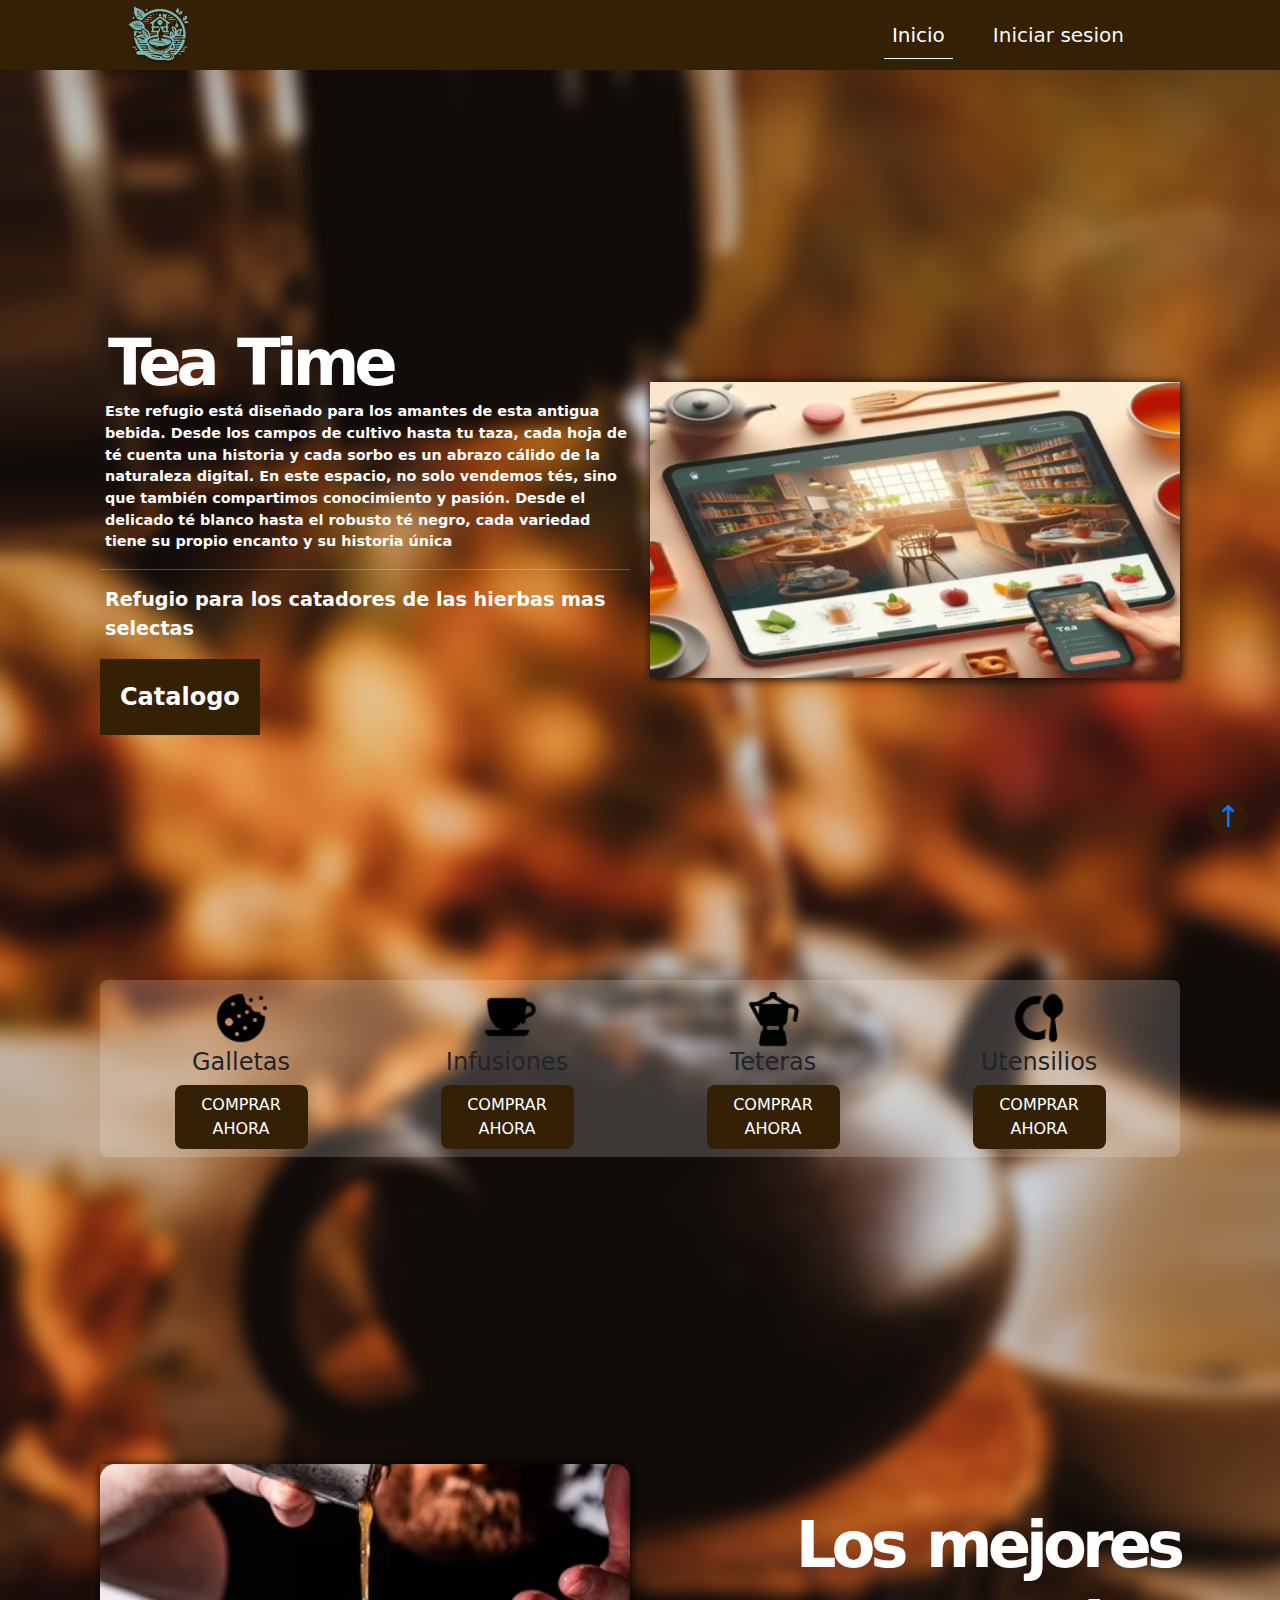
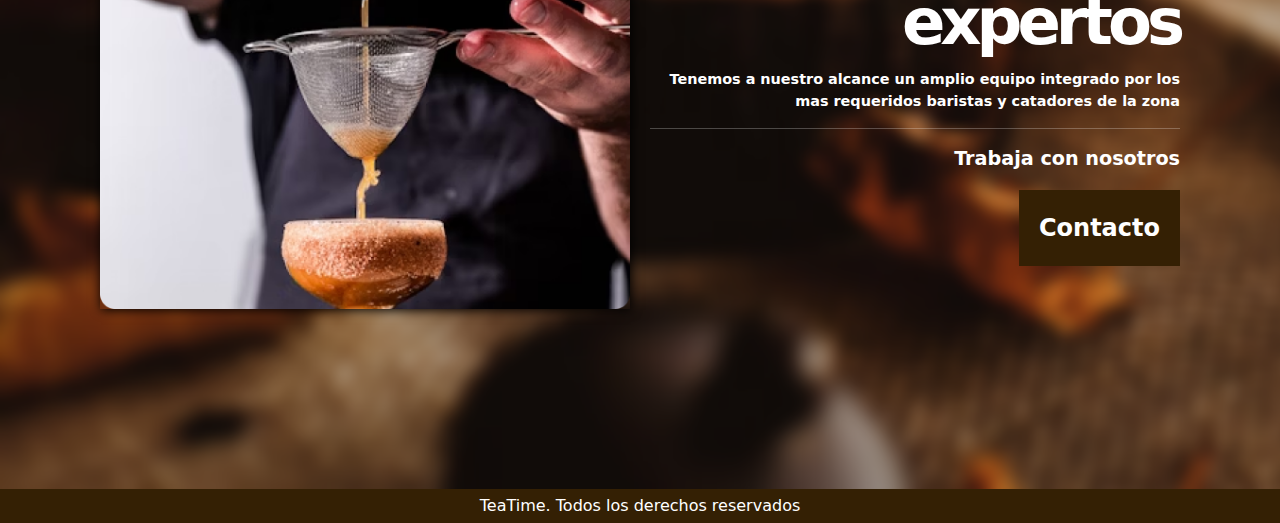
<file: index.html>
<!DOCTYPE html>
<html lang="es">
  <head>
    <meta charset="UTF-8" />
    <meta name="viewport" content="width=device-width, initial-scale=1.0" />
    <title>TeaTime</title>
    <link rel="preconnect" href="https://fonts.googleapis.com" />
    <link rel="preconnect" href="https://fonts.gstatic.com" crossorigin />
    <link
      href="https://fonts.googleapis.com/css2?family=Roboto:ital,wght@0,100;0,300;0,400;0,500;0,700;0,900;1,100;1,300;1,400;1,500;1,700;1,900&display=swap"
      rel="stylesheet"
    />
    <link
      href="https://cdn.jsdelivr.net/npm/bootstrap@5.3.3/dist/css/bootstrap.min.css"
      rel="stylesheet"
      integrity="sha384-QWTKZyjpPEjISv5WaRU9OFeRpok6YctnYmDr5pNlyT2bRjXh0JMhjY6hW+ALEwIH"
      crossorigin="anonymous"
    />
    <link
      rel="stylesheet"
      href="https://cdnjs.cloudflare.com/ajax/libs/animate.css/4.1.1/animate.min.css"
    />

    <link rel="stylesheet" type="text/css" href="style.css" />
  </head>
  <body>
    <header>
      <div class="container-fluid d-flex justify-content-between">
        <div class="logo">
          <img src="./img/logo 12.png" alt="" />
        </div>
        <nav class="navbar navbar-expand-sm">
          <div class="container-fluid">
            <button
              class="navbar-toggler"
              type="button"
              data-bs-toggle="collapse"
              data-bs-target="#navbarTogglerDemo03"
              aria-controls="navbarTogglerDemo03"
              aria-expanded="false"
              aria-label="Toggle navigation"
            >
              <span class="navbar-toggler-icon"></span>
            </button>
            <div class="collapse navbar-collapse" id="navbarTogglerDemo03">
              <ul class="navbar-nav me-auto mb-2 mb-lg-0 ml-7">
                <li class="nav-item">
                  <a
                    class="nav-link fs-5 border-bottom border-light"
                    aria-current="pege"
                    href=""
                    id="hero1"
                    >Inicio</a
                  >
                </li>
                <li class="nav-item logged">
                  <a class="nav-link fs-5" href="./shop.html">Tienda</a>
                </li>
                <li class="nav-item logged">
                  <a class="nav-link fs-5" href="./contacto.html">Contacto</a>
                </li>
                <li class="nav-item">
                  <a
                    class="nav-link text-light fs-5"
                    href="./login.html"
                    id="button-logged"
                    >Iniciar Sesion</a
                  >
                </li>
              </ul>
            </div>
          </div>
        </nav>
      </div>
      <button class="arrow">
        <a href="#" class="go-top-link">&uarr;</a>
      </button>
    </header>

    <main>
      <section class="hero" id="hero1">
        <div class="hero--content">
          <h1 class="hero--title animate__animated animate__flip">Tea Time</h1>
          <p class="hero--text">
            Este refugio está diseñado para los amantes de esta antigua bebida.
            Desde los campos de cultivo hasta tu taza, cada hoja de té cuenta
            una historia y cada sorbo es un abrazo cálido de la naturaleza
            digital. En este espacio, no solo vendemos tés, sino que también
            compartimos conocimiento y pasión. Desde el delicado té blanco hasta
            el robusto té negro, cada variedad tiene su propio encanto y su
            historia única
          </p>
          <hr />
          <p class="hero--description">
            Refugio para los catadores de las hierbas mas selectas
          </p>
          <a class="hero--button" href="./shop.html">Catalogo</a>
        </div>
        <div class="hero--pic">
          <img src="./img/tienda2.jpg" alt="" class="hero--image" />
        </div>
      </section>

      <section class="section--items">
        <div class="item">
          <img src="./img/Cookie.png" alt="" class="item--img" />
          <h3>Galletas</h3>
          <button class="item--button">COMPRAR AHORA</button>
        </div>
        <div class="item">
          <img src="./img/Teacup Set.png" alt="" class="item--img" />
          <h3>Infusiones</h3>
          <a class="item--button" href="./shop.html">COMPRAR AHORA</a>
        </div>
        <div class="item">
          <img src="./img/Moka Pot.png" alt="" class="item--img" />
          <h3>Teteras</h3>
          <button class="item--button">COMPRAR AHORA</button>
        </div>
        <div class="item">
          <img src="./img/Tableware.png" alt="" class="item--img" />
          <h3>Utensilios</h3>
          <button class="item--button">COMPRAR AHORA</button>
        </div>
        <!-- Mensaje de error -->
        <div id="error-message" style="display: none; color: red"></div>
      </section>

      <section class="hero">
        <div class="hero--pic">
          <img
            src="./img/Rectangle 38.png"
            alt="Guy doing coffee stuff"
            class="hero--image"
          />
        </div>
        <div class="hero--content alter">
          <h1 class="hero--subtitle">Los mejores expertos</h1>
          <p class="hero--text">
            Tenemos a nuestro alcance un amplio equipo integrado por los mas
            requeridos baristas y catadores de la zona
          </p>
          <hr />
          <p class="hero--description">Trabaja con nosotros</p>
          <a class="hero--button" href="./contacto.html">Contacto</a>
        </div>
      </section>
    </main>

    <footer class="footer-copy">
      <p>TeaTime. Todos los derechos reservados</p>
    </footer>
    <script src="index.js"></script>
    <script src="https://code.jquery.com/jquery-3.5.1.slim.min.js"></script>
    <script
      src="https://cdn.jsdelivr.net/npm/bootstrap@5.3.3/dist/js/bootstrap.bundle.min.js"
      integrity="sha384-YvpcrYf0tY3lHB60NNkmXc5s9fDVZLESaAA55NDzOxhy9GkcIdslK1eN7N6jIeHz"
      crossorigin="anonymous"
    ></script>
    <script src="https://stackpath.bootstrapcdn.com/bootstrap/4.5.2/js/bootstrap.min.js"></script>
  </body>
</html>
</file>
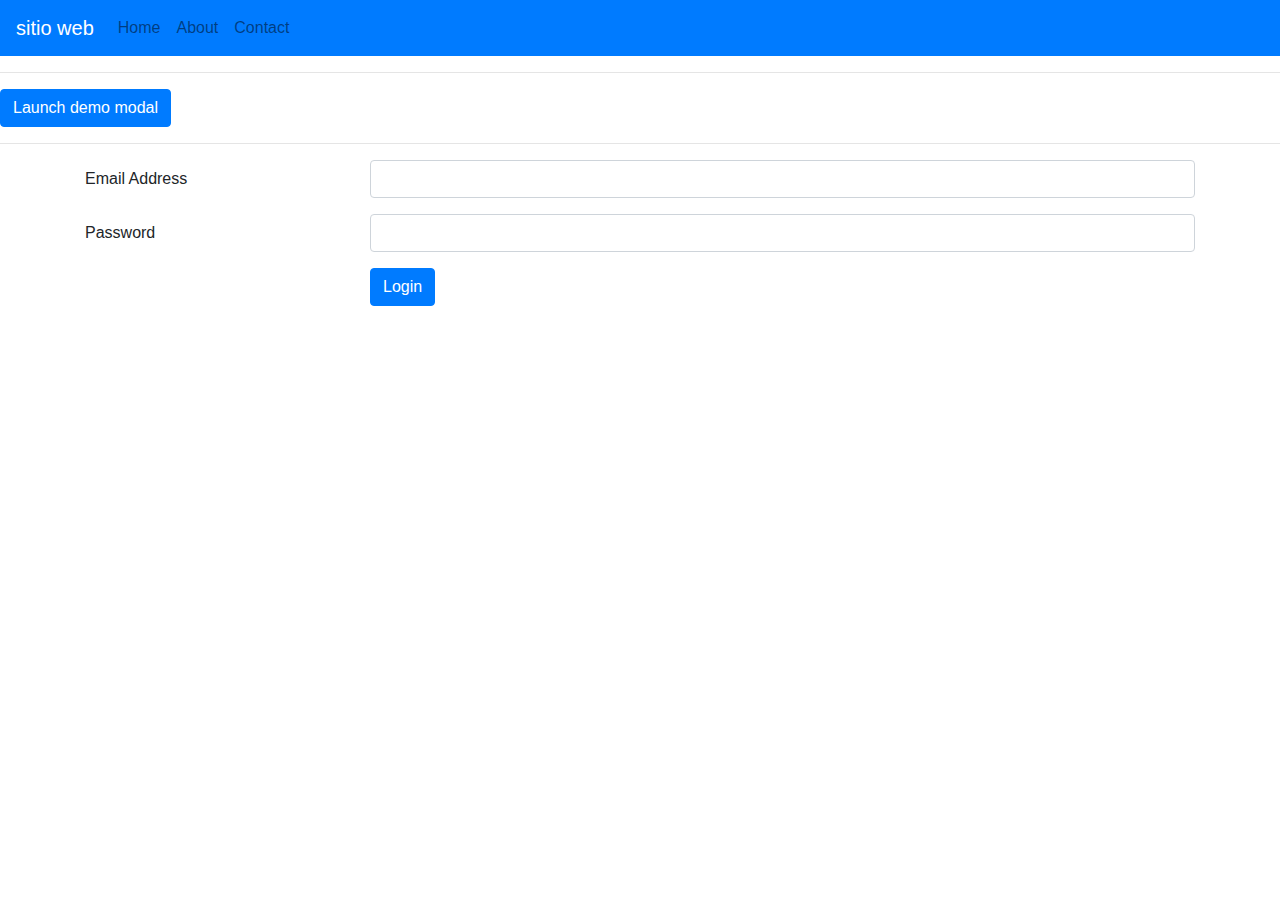
<file: bootstrap-practica/index.html>
<!DOCTYPE html>
<html lang="en">
<head>
    <meta charset="UTF-8">
    <meta name="viewport" content="width=device-width, initial-scale=1.0">
    <title>Document</title><link rel="stylesheet" href="https://maxcdn.bootstrapcdn.com/bootstrap/4.0.0/css/bootstrap.min.css" integrity="sha384-Gn5384xqQ1aoWXA+058RXPxPg6fy4IWvTNh0E263XmFcJlSAwiGgFAW/dAiS6JXm" crossorigin="anonymous">
    <link rel="stylesheet" href="style.css">
</head>
<body>
    <nav class="navbar navbar-light bg-primary navbar-expand-lg">
        <a href="" class="navbar-brand text-white">sitio web</a>
        <button class="navbar-toggler bg-white" data-toggle="collapse" data-target="#navbarCollapse">
            <span class="navbar-toggler-icon"></span>
        </button>
        <div class="collapse navbar-collapse" id="navbarCollapse">
            <ul class="navbar-nav">
                <li class="navbar-item">
                    <a href="" class="nav-link">Home</a>
                </li>
                <ul class="navbar-nav">
                    <li class="navbar-item">
                        <a href="" class="nav-link">About</a>
                    </li>
                </ul>
                <ul class="navbar-nav">
                    <li class="navbar-item">
                        <a href="" class="nav-link">Contact</a>
                    </li>
                </ul>
            </ul>
        </div>
    </nav>
    
    <hr>

    <main>
        <button type="button" class="btn btn-primary" data-toggle="modal" data-target="#modal">
            Launch demo modal
        </button>

        <div class="modal fade" id="modal">
            <div class="modal-dialog">
                <div class="modal-content">
                    <div class="modal-header">
                        <h5 class="modal-title">Titulo</h5>
                    </div>
                    <div class="modal-body">
                        <p>lorem ipsum dolor</p>
                    </div>
                    <div class="modal-footer">
                        <button class="btn btn-danger" data-dismiss="modal">CERRAR</button>
                    </div>
                </div>
            </div>
        </div>
    </main>

    <hr>

    <div class="container">
        <form action="">
            <div class="form-group row">
                <label for="text" class="col-sm-3 col-form-label">Email Address</label>
                <div class="col-sm-9">
                    <input type="text" name="text" id="text" class="form-control">
                </div>
            </div>

            <div class="form-group row">
                <label for="password" class="col-sm-3 col-form-label">Password</label>
                <div class="col-sm-9">
                    <input type="password" name="password" id="password" class="form-control">
                </div>
            </div>

            <div class="row">
                <div class="col-sm-12 offset-sm-3">
                    <button type="submit" class="btn btn-primary">Login</button>
                </div>
            </div>
        </form>
    </div>

    <script src="https://code.jquery.com/jquery-3.2.1.slim.min.js" integrity="sha384-KJ3o2DKtIkvYIK3UENzmM7KCkRr/rE9/Qpg6aAZGJwFDMVNA/GpGFF93hXpG5KkN" crossorigin="anonymous"></script>
    <script src="https://cdnjs.cloudflare.com/ajax/libs/popper.js/1.12.9/umd/popper.min.js" integrity="sha384-ApNbgh9B+Y1QKtv3Rn7W3mgPxhU9K/ScQsAP7hUibX39j7fakFPskvXusvfa0b4Q" crossorigin="anonymous"></script>
    <script src="https://maxcdn.bootstrapcdn.com/bootstrap/4.0.0/js/bootstrap.min.js" integrity="sha384-JZR6Spejh4U02d8jOt6vLEHfe/JQGiRRSQQxSfFWpi1MquVdAyjUar5+76PVCmYl" crossorigin="anonymous"></script>
</body>
</html>
</file>
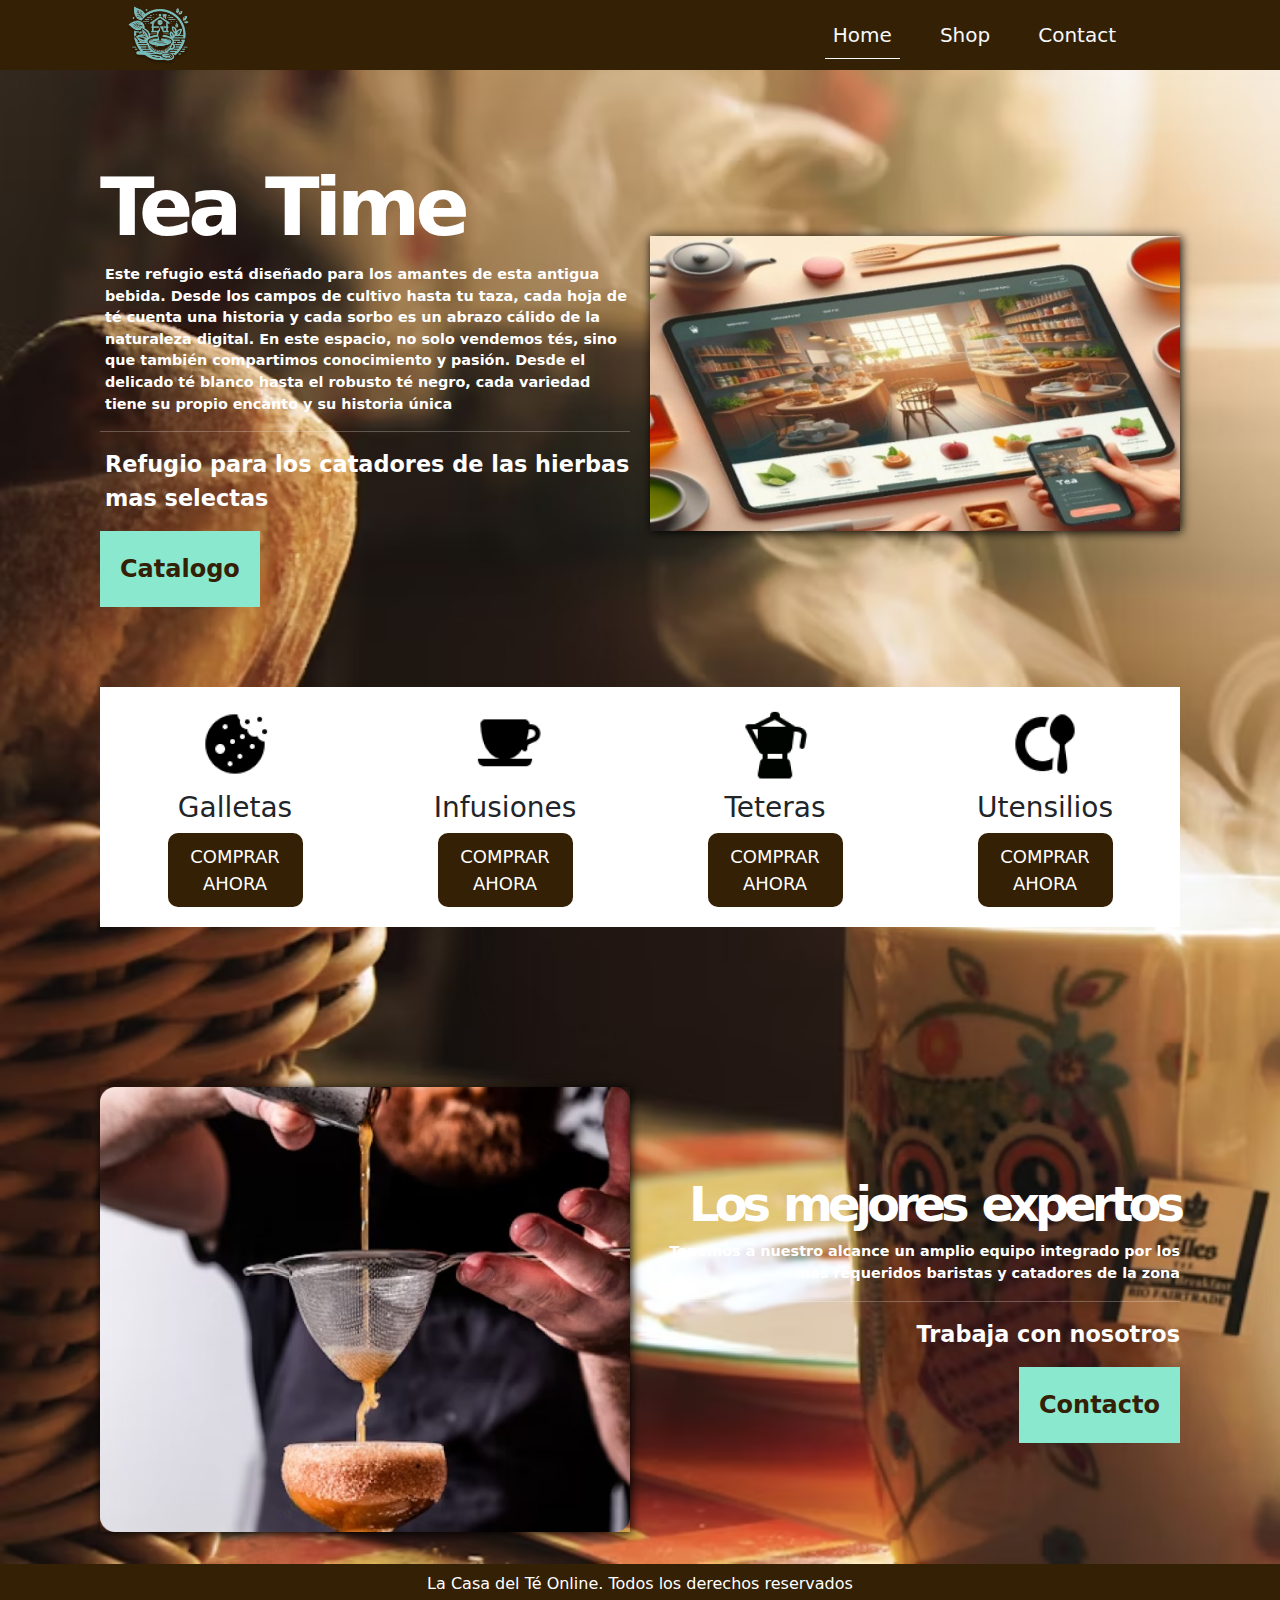
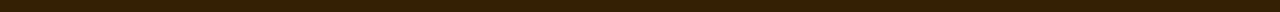
<file: Maqueta/index.html>
<!DOCTYPE html>
<html lang="en">
  <head>
    <meta charset="UTF-8" />
    <meta name="viewport" content="width=device-width, initial-scale=1.0" />
    <title>TeaTime</title>
    <link rel="stylesheet" href="style.css" />
    <link rel="preconnect" href="https://fonts.googleapis.com" />
    <link rel="preconnect" href="https://fonts.gstatic.com" crossorigin />
    <link
      href="https://fonts.googleapis.com/css2?family=Roboto:ital,wght@0,100;0,300;0,400;0,500;0,700;0,900;1,100;1,300;1,400;1,500;1,700;1,900&display=swap"
      rel="stylesheet"
    />
    <link
      href="https://cdn.jsdelivr.net/npm/bootstrap@5.3.3/dist/css/bootstrap.min.css"
      rel="stylesheet"
      integrity="sha384-QWTKZyjpPEjISv5WaRU9OFeRpok6YctnYmDr5pNlyT2bRjXh0JMhjY6hW+ALEwIH"
      crossorigin="anonymous"
    />
  </head>
  <body>
    <header>
      <div class="container-fluid d-flex justify-content-between">
        <div class="logo">
          <img src="./img/logo 12.png" alt="">
        </div>
        <nav class="navbar navbar-expand-sm">
          <div class="container-fluid">
            <button
              class="navbar-toggler"
              type="button"
              data-bs-toggle="collapse"
              data-bs-target="#navbarTogglerDemo03"
              aria-controls="navbarTogglerDemo03"
              aria-expanded="false"
              aria-label="Toggle navigation"
            >
              <span class="navbar-toggler-icon"></span>
            </button>
            <div class="collapse navbar-collapse" id="navbarTogglerDemo03">
              <ul class="navbar-nav me-auto mb-2 mb-lg-0 ml-7">
                <li class="nav-item">
                  <a class="nav-link active text-light fs-5 border-bottom border-light" aria-current="pege" href="#sect-1" id="nav-link">Home</a>
                </li>
                <li class="nav-item">
                  <a class="nav-link text-light fs-5" href="./shop.html">Shop</a>
                </li>
                <li class="nav-item">
                  <a class="nav-link text-light fs-5" href="./contacto.html">Contact</a>
                </li>
              </ul>
            </div>
          </div>
        </nav>
      </div>
    </header>

    <main>
    <section class="hero">
        <div class="hero--content">
          <h1 class="hero--title">Tea Time</h1>
          <p class="hero--text">Este refugio está diseñado para los amantes de esta antigua bebida.
            Desde los campos de cultivo hasta tu taza, cada hoja de té cuenta
            una historia y cada sorbo es un abrazo cálido de la naturaleza digital.
            En este espacio, no solo vendemos tés, sino que también compartimos
            conocimiento y pasión. 
            Desde el delicado té blanco hasta el robusto té negro,
            cada variedad tiene su propio encanto y su historia única </p>
            <hr>
          <p class="hero--description">Refugio para los catadores de las hierbas mas selectas</p>
          <button class="hero--button">Catalogo</button>
        </div>
        <div class="hero--pic">
          <img src="./img/tienda2.jpg" alt="" class="hero--image">
        </div>
      </section>

      <section class="section--items">
        <div class="item">
            <img src="./img/Cookie.png" alt="" class="item--img">
            <h3>Galletas</h3>
            <button class="item--button">COMPRAR AHORA</button>
        </div>
        <div class="item">
            <img src="./img/Teacup Set.png" alt="" class="item--img">
            <h3>Infusiones</h3>
            <button class="item--button">COMPRAR AHORA</button>
        </div>
        <div class="item">
            <img src="./img/Moka Pot.png" alt="" class="item--img">
            <h3>Teteras</h3>
            <button class="item--button">COMPRAR AHORA</button>
        </div>
        <div class="item">
            <img src="./img/Tableware.png" alt="" class="item--img">
            <h3>Utensilios</h3>
            <button class="item--button">COMPRAR AHORA</button>
        </div>
      </section>

      <section class="hero">
        <div class="hero--pic">
          <img src="./img/Rectangle 38.png" alt="" class="hero--image">
        </div>
        <div class="hero--content alter">
          <h1 class="hero--subtitle">Los mejores expertos</h1>
          <p class="hero--text">Tenemos a nuestro alcance un amplio equipo integrado por los mas requeridos baristas y catadores de la zona</p>
            <hr>
          <p class="hero--description">Trabaja con nosotros</p>
          <button class="hero--button">Contacto</button>
        </div>
      </section>
    </main>

    <footer>
      <h2>La Casa del Té Online. Todos los derechos reservados</h1>
    </footer>
    <script src="https://code.jquery.com/jquery-3.5.1.slim.min.js"></script>
    <script
      src="https://cdn.jsdelivr.net/npm/bootstrap@5.3.3/dist/js/bootstrap.bundle.min.js"
      integrity="sha384-YvpcrYf0tY3lHB60NNkmXc5s9fDVZLESaAA55NDzOxhy9GkcIdslK1eN7N6jIeHz"
      crossorigin="anonymous"
    ></script>
    <script src="https://stackpath.bootstrapcdn.com/bootstrap/4.5.2/js/bootstrap.min.js"></script>
  </body>
</html>
</file>
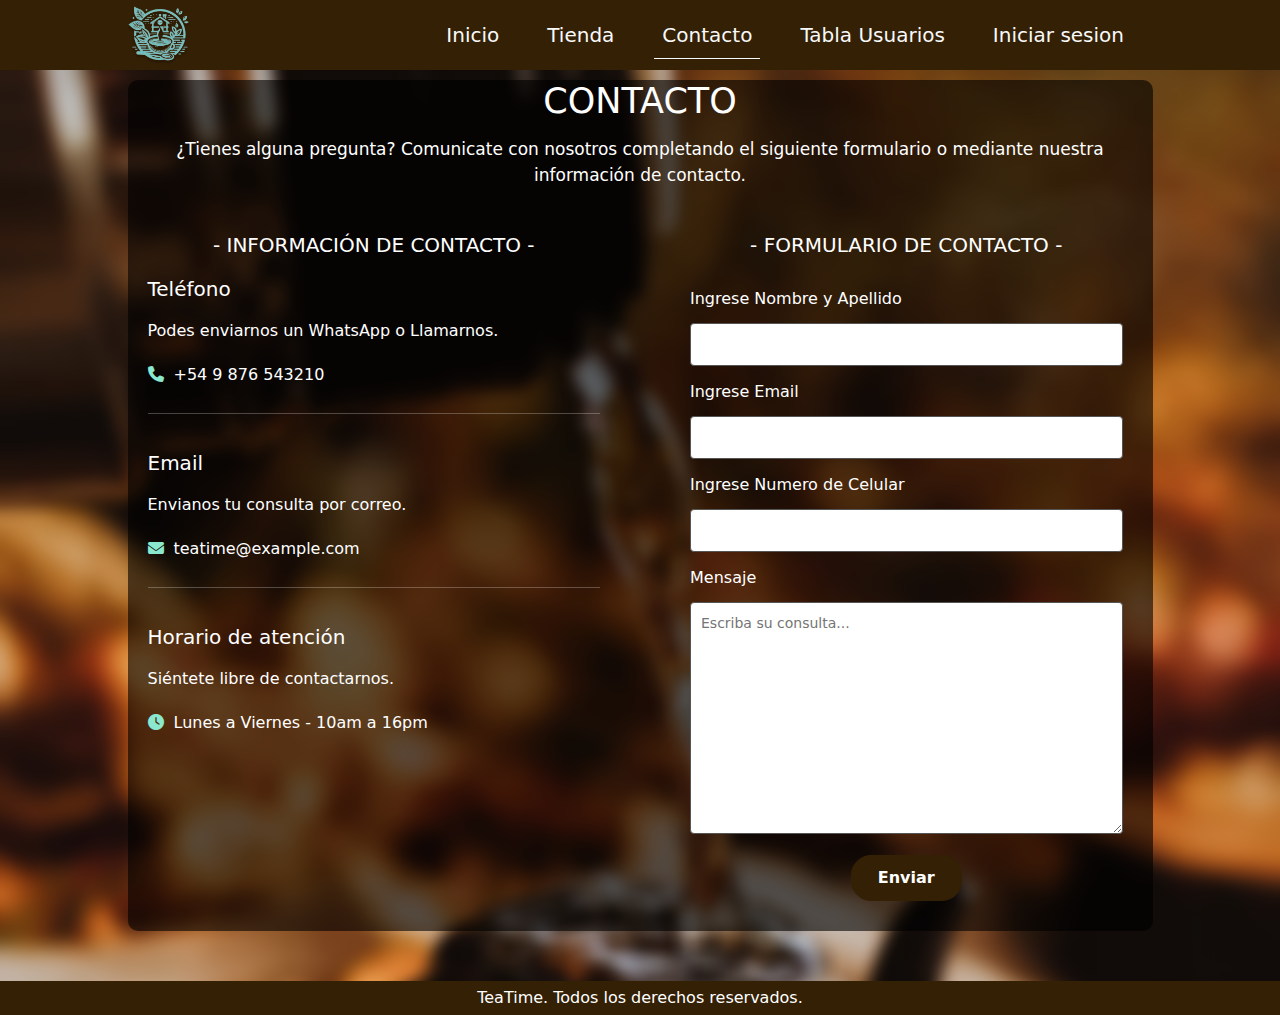
<file: contacto.html>
<!DOCTYPE html>
<html lang="es">
  <head>
    <meta charset="UTF-8" />
    <meta name="viewport" content="width=device-width, initial-scale=1.0" />
    <link
      rel="stylesheet"
      type="text/css"
      href="https://cdnjs.cloudflare.com/ajax/libs/font-awesome/6.5.2/css/all.min.css"
    />
    <link rel="stylesheet" type="text/css" href="css/form.css" />
    <link rel="stylesheet" href="./style.css" />
    <link rel="preconnect" href="https://fonts.googleapis.com" />
    <link rel="preconnect" href="https://fonts.googleapis.com" />
    <link rel="preconnect" href="https://fonts.gstatic.com" crossorigin />
    <link
      href="https://fonts.googleapis.com/css2?family=Roboto:ital,wght@0,100;0,300;0,400;0,500;0,700;0,900;1,100;1,300;1,400;1,500;1,700;1,900&display=swap"
      rel="stylesheet"
    />
    <link
      href="https://cdn.jsdelivr.net/npm/bootstrap@5.3.3/dist/css/bootstrap.min.css"
      rel="stylesheet"
      integrity="sha384-QWTKZyjpPEjISv5WaRU9OFeRpok6YctnYmDr5pNlyT2bRjXh0JMhjY6hW+ALEwIH"
      crossorigin="anonymous"
    />
    <title>Contacto - TeaTime</title>
  </head>
  <body>
    <header class="header-tea">
      <div class="container-fluid d-flex justify-content-between">
        <div class="logo">
          <img src="./img/logo 12.png" alt="" />
        </div>
        <nav class="navbar navbar-expand-sm">
          <div class="container-fluid">
            <button
              class="navbar-toggler"
              type="button"
              data-bs-toggle="collapse"
              data-bs-target="#navbarTogglerDemo03"
              aria-controls="navbarTogglerDemo03"
              aria-expanded="false"
              aria-label="Toggle navigation"
            >
              <span class="navbar-toggler-icon"></span>
            </button>
            <div class="collapse navbar-collapse" id="navbarTogglerDemo03">
              <ul class="navbar-nav me-auto mb-2 mb-lg-0 ml-7">
                <li class="nav-item">
                  <a
                    class="nav-link text-light fs-5"
                    href="./index.html"
                    id="nav-link"
                    >Inicio</a
                  >
                </li>
                <li class="nav-item">
                  <a class="nav-link text-light fs-5" href="./shop.html"
                    >Tienda</a
                  >
                </li>
                <li class="nav-item">
                  <a
                    class="nav-link active text-light fs-5 border-bottom border-light"
                    href="./contacto.html"
                    >Contacto</a
                  >
                </li>
                <li class="nav-item">
                  <a
                    class="nav-link active text-light fs-5"
                    href="./tablaUsuario.html"
                    >Tabla Usuarios</a
                  >
                </li>
                <li class="nav-item">
                  <a
                    class="nav-link text-light fs-5"
                    href="./login.html"
                    id="button-logged"
                    >Iniciar Sesion</a
                  >
                </li>
              </ul>
            </div>
          </div>
        </nav>
      </div>
    </header>
    <main class="section-contact">
      <div class="container-contact">
        <div class="container-title-contact">
          <h1 class="title-contact">CONTACTO</h1>
          <p class="text-contact">
            ¿Tienes alguna pregunta? Comunicate con nosotros completando el
            siguiente formulario o mediante nuestra información de contacto.
          </p>
        </div>
        <div class="content-contact">
          <div class="contact-info">
            <h2 class="title-info">- INFORMACIÓN DE CONTACTO -</h2>
            <div class="card-info">
              <div class="content-info">
                <h3 class="title-card">Teléfono</h3>
                <p class="text-info-contact">
                  Podes enviarnos un WhatsApp o Llamarnos.
                </p>
                <p class="text-info-contact">
                  <i class="fa-solid fa-phone"></i>+54 9 876 543210
                </p>
                <hr class="line-info" />
              </div>
              <div class="content-info">
                <h3 class="title-card">Email</h3>
                <p class="text-info-contact">
                  Envianos tu consulta por correo.
                </p>
                <p class="text-info-contact">
                  <i class="fa-solid fa-envelope"></i>teatime@example.com
                </p>
                <hr class="line-info" />
              </div>
              <div class="content-info">
                <h3 class="title-card">Horario de atención</h3>
                <p class="text-info-contact">Siéntete libre de contactarnos.</p>
                <p class="text-info-contact">
                  <i class="fa-solid fa-clock"></i>Lunes a Viernes - 10am a 16pm
                </p>
              </div>
            </div>
          </div>
          <div class="contact-form">
            <h2 class="title-form">- FORMULARIO DE CONTACTO -</h2>
            <form class="container-form" id="form-storage">
              <div class="content-form">
                <label for="nombre" class="form-label"
                  >Ingrese Nombre y Apellido</label
                >
                <input
                  name="nombre"
                  class="form-text"
                  id="name"
                  type="text"
                  required
                />
              </div>
              <div class="content-form">
                <label for="email" class="form-label">Ingrese Email</label>
                <input
                  name="email"
                  class="form-text"
                  id="mail"
                  type="email"
                  required
                />
              </div>
              <div class="content-form">
                <label for="telefono" class="form-label"
                  >Ingrese Numero de Celular</label
                >
                <input
                  name="telefono"
                  class="form-text"
                  id="phone"
                  type="tel"
                  required
                />
              </div>
              <div class="content-form">
                <label for="comentario" class="form-label">Mensaje</label>
                <textarea
                  class="form-text"
                  id="coment"
                  name="comentario"
                  cols="40"
                  rows="10"
                  placeholder="Escriba su consulta..."
                  required
                ></textarea>
              </div>
              <button class="form-button" id="btn-enviar" type="submit">
                <b>Enviar</b>
              </button>
            </form>
            <!-- Mensaje de error -->
            <div id="error-message" style="display: none; color: red"></div>
          </div>
        </div>
      </div>
    </main>

    <footer class="footer-copy">
      <p>TeaTime. Todos los derechos reservados.</p>
    </footer>
    <script src="index.js"></script>
    <script src="./src/index.js"></script>
    <script src="https://code.jquery.com/jquery-3.5.1.slim.min.js"></script>
    <script
      src="https://cdn.jsdelivr.net/npm/bootstrap@5.3.3/dist/js/bootstrap.bundle.min.js"
      integrity="sha384-YvpcrYf0tY3lHB60NNkmXc5s9fDVZLESaAA55NDzOxhy9GkcIdslK1eN7N6jIeHz"
      crossorigin="anonymous"
    ></script>
    <script src="https://stackpath.bootstrapcdn.com/bootstrap/4.5.2/js/bootstrap.min.js"></script>
  </body>
</html>
</file>
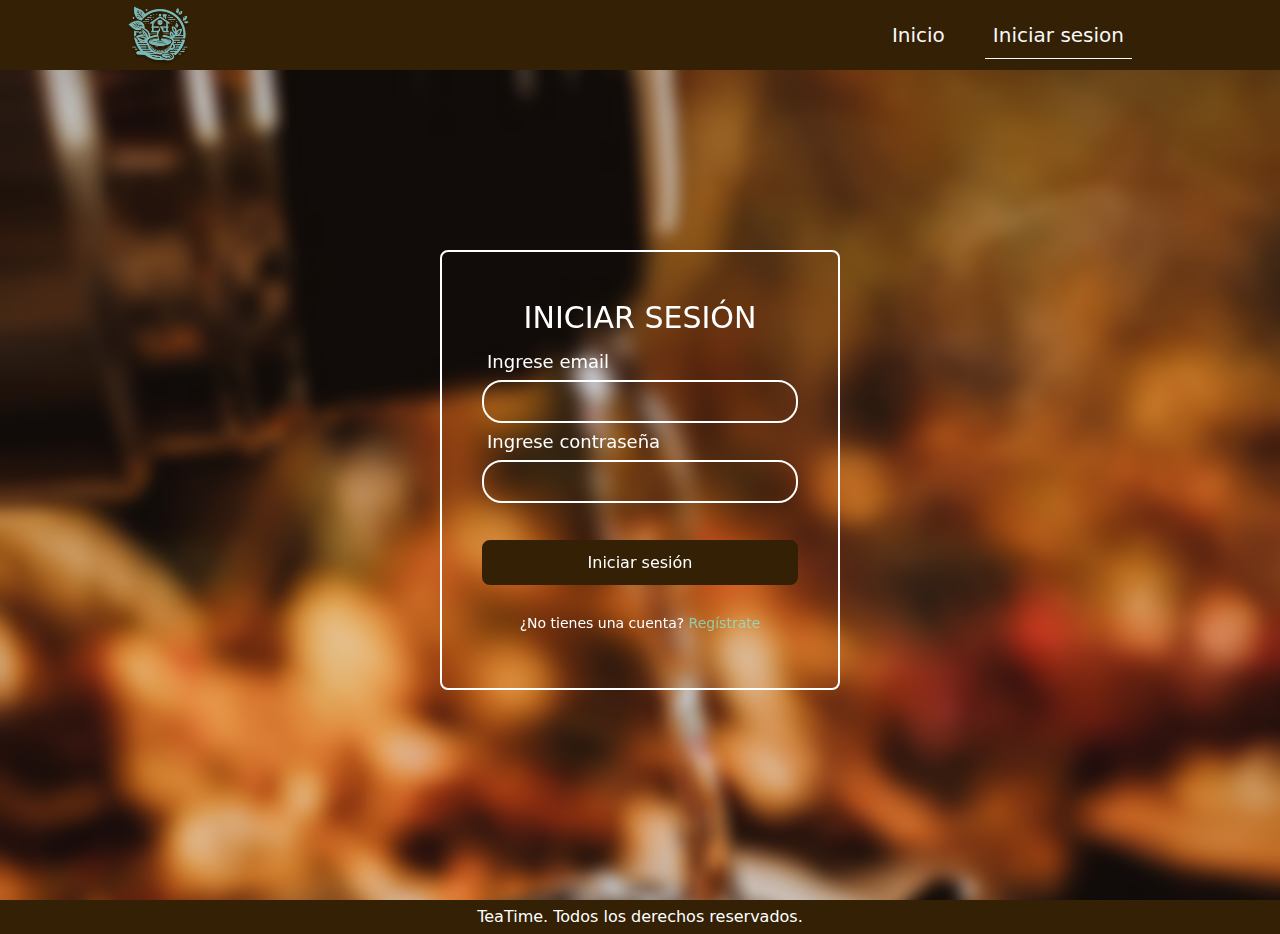
<file: login.html>
<!DOCTYPE html>
<html lang="es">
    <head>
        <meta charset="UTF-8" />
        <meta name="viewport" content="width=device-width, initial-scale=1.0"/>
        <link rel="stylesheet" href="style.css"/>
        <link rel="stylesheet" type="text/css" href="./login/login.css">
        <link rel="preconnect" href="https://fonts.googleapis.com"/>
        <link href="https://fonts.googleapis.com/css2?family=Roboto:ital,wght@0,100;0,300;0,400;0,500;0,700;0,900;1,100;1,300;1,400;1,500;1,700;1,900&display=swap" rel="stylesheet"/>
        <title>Iniciar Sesion - TeaTime</title>
        <!-- bs -->
        <link href="https://cdn.jsdelivr.net/npm/bootstrap@5.3.3/dist/css/bootstrap.min.css" rel="stylesheet"
        integrity="sha384-QWTKZyjpPEjISv5WaRU9OFeRpok6YctnYmDr5pNlyT2bRjXh0JMhjY6hW+ALEwIH" crossorigin="anonymous"/>
        <!-- animate css -->
        <link rel="stylesheet" href="https://cdnjs.cloudflare.com/ajax/libs/animate.css/4.1.1/animate.min.css"/>
    </head>
    <body class="body-login">
        <header class="header-tea">
            <div class="container-fluid d-flex justify-content-between">
                <div class="logo">
                    <img src="./img/logo 12.png" alt="">
                </div>
                <nav class="navbar navbar-expand-sm">
                    <div class="container-fluid">
                        <button
                            class="navbar-toggler"
                            type="button"
                            data-bs-toggle="collapse"
                            data-bs-target="#navbarTogglerDemo03"
                            aria-controls="navbarTogglerDemo03"
                            aria-expanded="false"
                            aria-label="Toggle navigation">
                            <span class="navbar-toggler-icon"></span>
                        </button>
                        <div class="collapse navbar-collapse" id="navbarTogglerDemo03">
                            <ul class="navbar-nav me-auto mb-2 mb-lg-0 ml-7">
                                <li class="nav-item">
                                    <a class="nav-link text-light fs-5" href="./index.html" id="nav-link">Inicio</a>
                                </li>
                                <li class="nav-item">
                                    <a class="nav-link text-light fs-5 border-bottom border-light" href="./login.html">Iniciar sesion</a>
                                  </li>
                            </ul>
                        </div>
                    </div>
                </nav>
            </div>
        </header>
        <main class="main-box">
            <div class="box">
                <div class="container-login">
                    <h1 class="title-box">INICIAR SESIÓN</h1>
                    <form action="#" id="form-login">
                        <div class="content-box">
                            <label for="email" class="label-box">Ingrese email</label>
                            <input name="email" class="input-box" type="email" id="email-login">
                        </div>
                        <div class="content-box">
                            <label for="password" class="label-box">Ingrese contraseña</label>
                            <input name="password" class="input-box" type="password" id="password-login">
                        </div>
                        <button class="button-box" type="submit">Iniciar sesión</button>
                        <div class="text-error" id="warning-login"></div>
                        <div class="register-login">
                            <p class="text-box">¿No tienes una cuenta? <a href="#" class="register-link">Regístrate</a></p>
                        </div>
                    </form>
                </div>
                <div class="container-register">
                    <h1 class="title-box">REGÍSTRATE</h1>
                    <form action="#" id="form-register">
                        <div class="content-box">
                            <label for="username" class="label-box">Ingrese usuario</label>
                            <input name="username" class="input-box" type="text" id="username">
                        </div>
                        <div class="content-box">
                            <label for="email" class="label-box">Ingrese email</label>
                            <input name="email" class="input-box" type="email" id="email-register">
                        </div>
                        <div class="content-box">
                            <label for="password" class="label-box">Ingrese contraseña</label>
                            <input name="password" class="input-box" type="password" id="password-register">
                        </div>
                        <div class="terms-box">
                            <input name="terms" class="input-check" type="checkbox" id="terms" required>
                            <label for="terms" class="label-check">Acepto los términos y las condiciones.</label>
                        </div>
                        <button class="button-box" type="submit">Registrarse</button>
                        <div class="text-error" id="warning-register"></div>
                        <div class="register-login">
                            <p class="text-box">¿Ya tienes una cuenta? <a href="#" class="login-link">Iniciar sesión</a></p>
                        </div>
                    </form>
                </div>
            </div>
        </main>
        <footer class="footer-copy">
            <p>TeaTime. Todos los derechos reservados.</p>
        </footer>
        <script src="./login/login.js"></script>
        <script type="module" src="./src/index.js"></script>
        <script src="https://code.jquery.com/jquery-3.5.1.slim.min.js"></script>
        <script
            src="https://cdn.jsdelivr.net/npm/bootstrap@5.3.3/dist/js/bootstrap.bundle.min.js"
            integrity="sha384-YvpcrYf0tY3lHB60NNkmXc5s9fDVZLESaAA55NDzOxhy9GkcIdslK1eN7N6jIeHz"
            crossorigin="anonymous"
        ></script>
        <script src="https://stackpath.bootstrapcdn.com/bootstrap/4.5.2/js/bootstrap.min.js"></script>
    </body>
</html>
</file>
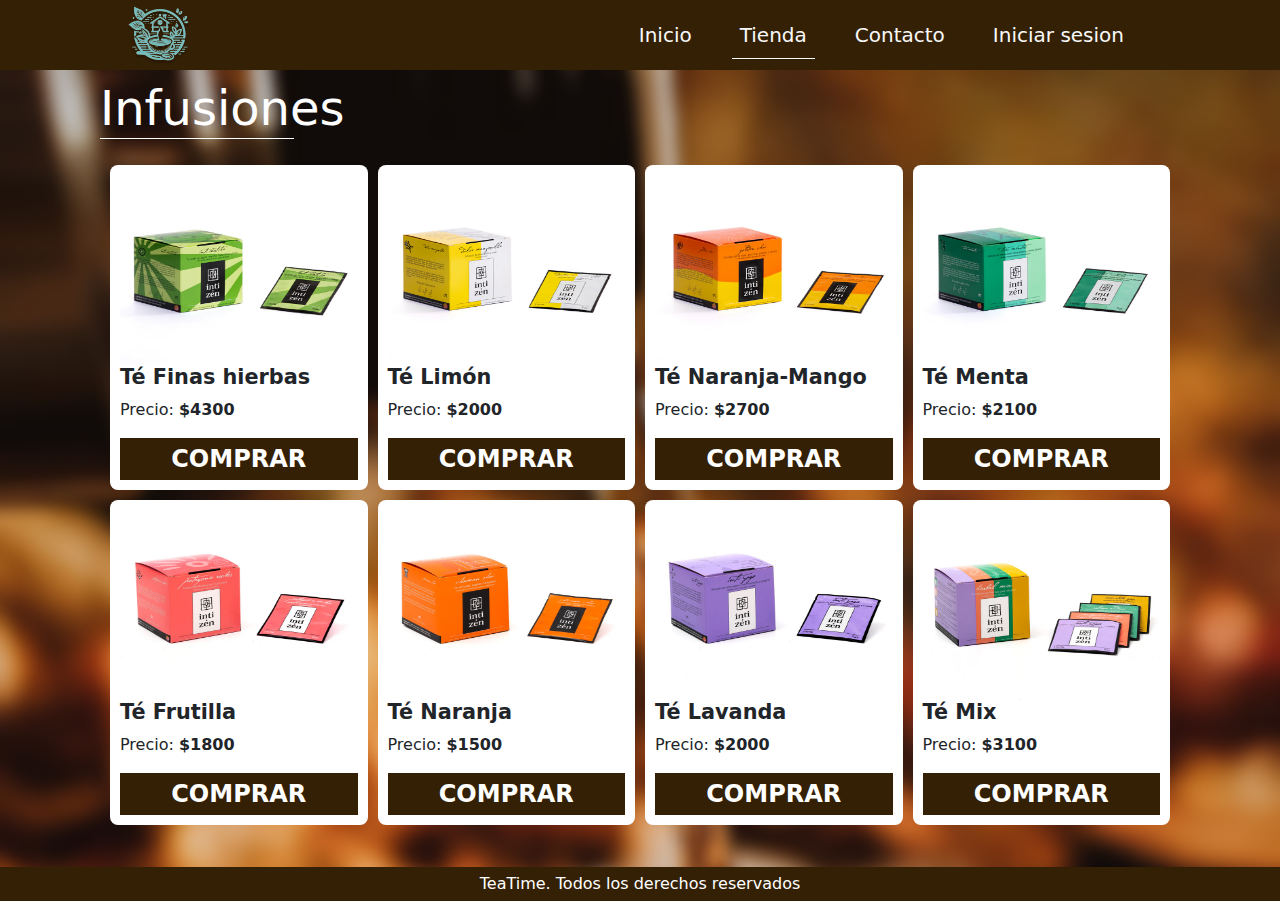
<file: shop.html>
<!DOCTYPE html>
<html lang="es">
  <head>
    <meta charset="UTF-8" />
    <meta name="viewport" content="width=device-width, initial-scale=1.0" />
    <title>TeaTime</title>
    <link rel="stylesheet" href="style.css" />
    <link rel="stylesheet" href="shop.css">
    <link rel="preconnect" href="https://fonts.googleapis.com" />
    <link rel="preconnect" href="https://fonts.gstatic.com" crossorigin />
    <link
      href="https://fonts.googleapis.com/css2?family=Roboto:ital,wght@0,100;0,300;0,400;0,500;0,700;0,900;1,100;1,300;1,400;1,500;1,700;1,900&display=swap"
      rel="stylesheet"/>

    <!-- bs -->
    <link
      href="https://cdn.jsdelivr.net/npm/bootstrap@5.3.3/dist/css/bootstrap.min.css"
      rel="stylesheet"
      integrity="sha384-QWTKZyjpPEjISv5WaRU9OFeRpok6YctnYmDr5pNlyT2bRjXh0JMhjY6hW+ALEwIH"
      crossorigin="anonymous"/>

    <!-- animate css -->
    <link
    rel="stylesheet"
    href="https://cdnjs.cloudflare.com/ajax/libs/animate.css/4.1.1/animate.min.css"/>

  </head>
  <body>
    <header>
      <div class="container-fluid d-flex justify-content-between">
        <div class="logo">
          <img src="./img/logo 12.png" alt="">
        </div>
        <nav class="navbar navbar-expand-sm">
          <div class="container-fluid">
            <button
              class="navbar-toggler"
              type="button"
              data-bs-toggle="collapse"
              data-bs-target="#navbarTogglerDemo03"
              aria-controls="navbarTogglerDemo03"
              aria-expanded="false"
              aria-label="Toggle navigation"
            >
              <span class="navbar-toggler-icon"></span>
            </button>
            <div class="collapse navbar-collapse" id="navbarTogglerDemo03">
              <ul class="navbar-nav me-auto mb-2 mb-lg-0 ml-7">
                <li class="nav-item">
                  <a class="nav-link text-light fs-5" aria-current="pege" href="index.html">Inicio</a>
                </li>
                <li class="nav-item">
                  <a class="nav-link active text-light fs-5 border-bottom border-light" href="#"  id="nav-link">Tienda</a>
                </li>
                <li class="nav-item">
                  <a class="nav-link text-light fs-5" href="./contacto.html">Contacto</a>
                </li>
                <li class="nav-item">
                  <a class="nav-link text-light fs-5" href="./login.html" id="button-logged">Iniciar Sesion</a>
                </li>
              </ul>
            </div>
          </div>
        </nav>
      </div>
    </header>

    <main>
      <h1 class="shop--title animate__animated animate__pulse">Infusiones</h1>
      <div class="shop animate__animated animate__backInUp">
        <div class="catalogo" id="catalogo">
          <div class="item">
            <img src="./img/shop/1.webp" alt="Caja de saquitos de té">
            <h3>Té Finas hierbas</h3>
            <p>Precio: <span class="bold">$4300</span></p>
            <a href="" class="hero--button">COMPRAR</a>
          </div>

          <div class="item">
            <img src="./img/shop/2.webp" alt="Caja de saquitos de té">
            <h3>Té Limón</h3>
            <p>Precio: <span class="bold">$2000</span></p>
            <a href="" class="hero--button">COMPRAR</a>
          </div>

          <div class="item">
            <img src="./img/shop/3.webp" alt="Caja de saquitos de té">
            <h3>Té Naranja-Mango</h3>
            <p>Precio: <span class="bold">$2700</span></p>
            <a href="" class="hero--button">COMPRAR</a>
          </div>

          <div class="item">
            <img src="./img/shop/4.webp" alt="Caja de saquitos de té">
            <h3>Té Menta</h3>
            <p>Precio: <span class="bold">$2100</span></p>
            <a href="" class="hero--button">COMPRAR</a>
          </div>

          <div class="item">
            <img src="./img/shop/5.webp" alt="Caja de saquitos de té">
            <h3>Té Frutilla</h3>
            <p>Precio: <span class="bold">$1800</span></p>
            <a href="" class="hero--button">COMPRAR</a>
          </div>

          <div class="item">
            <img src="./img/shop/6.webp" alt="Caja de saquitos de té">
            <h3>Té Naranja</h3>
            <p>Precio: <span class="bold">$1500</span></p>
            <a href="" class="hero--button">COMPRAR</a>
          </div>

          <div class="item">
            <img src="./img/shop/7.webp" alt="Caja de saquitos de té">
            <h3>Té Lavanda</h3>
            <p>Precio: <span class="bold">$2000</span></p>
            <a href="" class="hero--button">COMPRAR</a>
          </div>

          <div class="item">
            <img src="./img/shop/8.webp" alt="Caja de saquitos de té">
            <h3>Té Mix</h3>
            <p>Precio: <span class="bold">$3100</span></p>
            <a href="" class="hero--button">COMPRAR</a>
          </div>
        </div>
      </div>
    </main>

    <footer class="footer-copy">
      <p>TeaTime. Todos los derechos reservados</p>
    </footer>
    <script src="index.js"></script>
    <script type="module" src="./src/index.js"></script>
    <script src="https://code.jquery.com/jquery-3.5.1.slim.min.js"></script>
    <script
      src="https://cdn.jsdelivr.net/npm/bootstrap@5.3.3/dist/js/bootstrap.bundle.min.js"
      integrity="sha384-YvpcrYf0tY3lHB60NNkmXc5s9fDVZLESaAA55NDzOxhy9GkcIdslK1eN7N6jIeHz"
      crossorigin="anonymous"
    ></script>
    <script src="https://stackpath.bootstrapcdn.com/bootstrap/4.5.2/js/bootstrap.min.js"></script>
  </body>
</html>
</file>
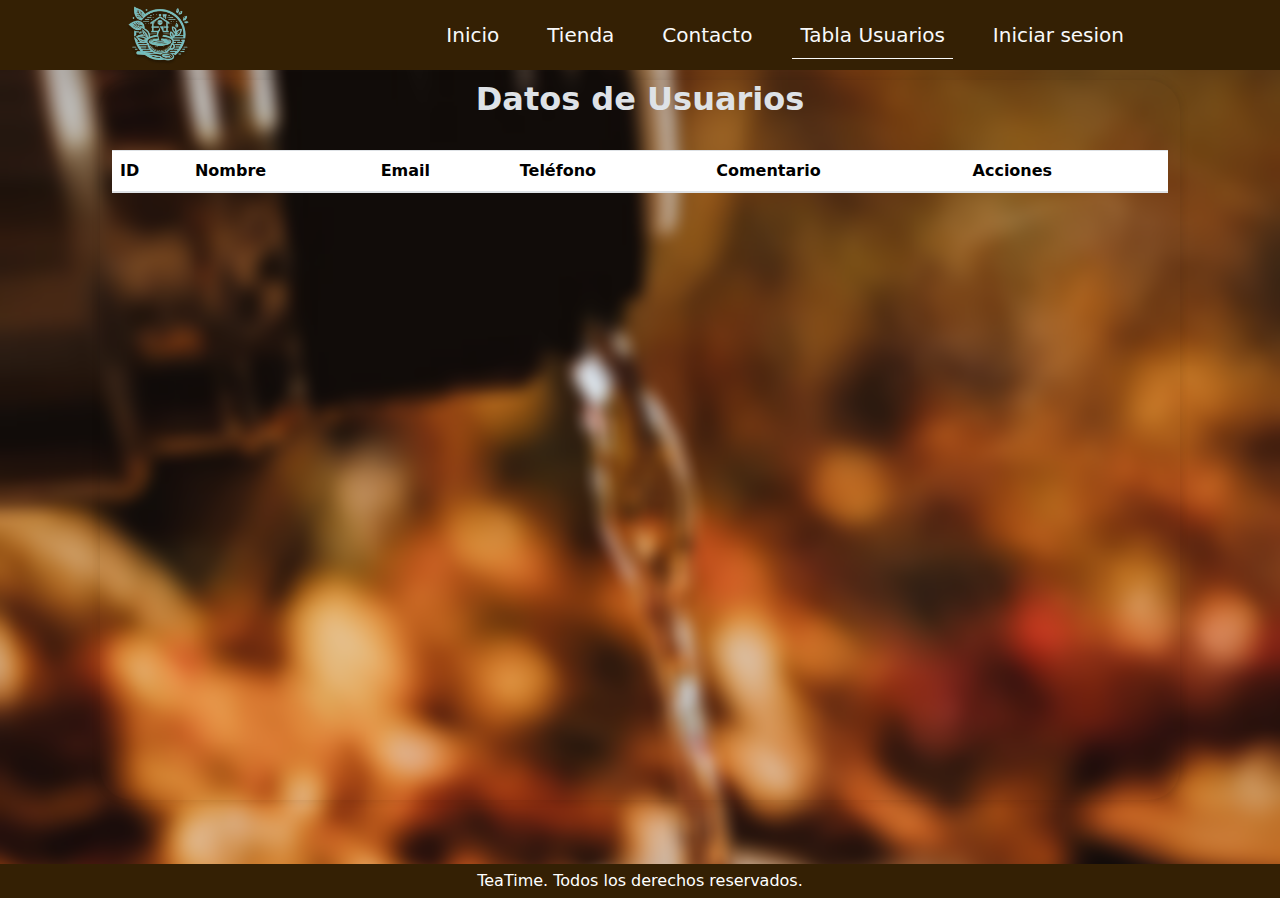
<file: tablaUsuario.html>
<!DOCTYPE html>
<html lang="en">
<head>
  <meta charset="UTF-8" />
  <meta name="viewport" content="width=device-width, initial-scale=1.0" />
  <link rel="stylesheet" href="style.css" />
  <link rel="stylesheet" href="shop.css" />
  <link rel="stylesheet" href="tabla.css" />
  <link rel="preconnect" href="https://fonts.googleapis.com" />
  <link rel="preconnect" href="https://fonts.gstatic.com" crossorigin />
  <link
    href="https://fonts.googleapis.com/css2?family=Roboto:ital,wght@0,100;0,300;0,400;0,500;0,700;0,900;1,100;1,300;1,400;1,500;1,700;1,900&display=swap"
    rel="stylesheet"
  />
  <!-- Font Awesome -->
  <link rel="stylesheet" href="https://cdnjs.cloudflare.com/ajax/libs/font-awesome/6.0.0-beta3/css/all.min.css">

  <!-- bs -->
  <link
    href="https://cdn.jsdelivr.net/npm/bootstrap@5.3.3/dist/css/bootstrap.min.css"
    rel="stylesheet"
    integrity="sha384-QWTKZyjpPEjISv5WaRU9OFeRpok6YctnYmDr5pNlyT2bRjXh0JMhjY6hW+ALEwIH"
    crossorigin="anonymous"
  />

  <!-- animate css -->
  <link
    rel="stylesheet"
    href="https://cdnjs.cloudflare.com/ajax/libs/animate.css/4.1.1/animate.min.css"
  />

  <title>Tabla Usuarios</title>
</head>
<body>
  <header class="header-tea">
    <div class="container-fluid d-flex justify-content-between">
      <div class="logo">
        <img src="./img/logo 12.png" alt="" />
      </div>
      <nav class="navbar navbar-expand-sm">
        <div class="container-fluid">
          <button
            class="navbar-toggler"
            type="button"
            data-bs-toggle="collapse"
            data-bs-target="#navbarTogglerDemo03"
            aria-controls="navbarTogglerDemo03"
            aria-expanded="false"
            aria-label="Toggle navigation"
          >
            <span class="navbar-toggler-icon"></span>
          </button>
          <div class="collapse navbar-collapse" id="navbarTogglerDemo03">
            <ul class="navbar-nav me-auto mb-2 mb-lg-0 ml-7">
              <li class="nav-item">
                <a class="nav-link text-light fs-5" href="./index.html" id="nav-link">Inicio</a>
              </li>
              <li class="nav-item">
                <a class="nav-link text-light fs-5" href="./shop.html">Tienda</a>
              </li>
              <li class="nav-item">
                <a class="nav-link active text-light fs-5" href="./contacto.html">Contacto</a>
              </li>
              <li class="nav-item">
                <a class="nav-link active text-light fs-5 border-bottom border-light" href="./tablaUsuario.html">Tabla Usuarios</a>
              </li>
              <li class="nav-item">
                <a class="nav-link text-light fs-5" href="./login.html" id="button-logged">Iniciar Sesion</a>
              </li>
            </ul>
          </div>
        </div>
      </nav>
    </div>
  </header>
  <main>
    <!-- Sección de la tabla -->
    <section class="section-table" id="tableSection">
      <div class="container">
        <h2 class="mt-5">Datos de Usuarios</h2>
        <table class="table table-striped mt-3">
          <thead>
            <tr>
              <th>ID</th>
              <th>Nombre</th>
              <th>Email</th>
              <th>Teléfono</th>
              <th>Comentario</th>
              <th>Acciones</th>
            </tr>
          </thead>
          <tbody id="tableBody">
            <!-- Contenido generado dinámicamente -->
          </tbody>
        </table>
      </div>
    </section>
  </main>

  <footer class="footer-copy">
    <p>TeaTime. Todos los derechos reservados.</p>
  </footer>
  <script src="index.js"></script>
  <script src="./src/index.js"></script>
  <script src="https://code.jquery.com/jquery-3.5.1.slim.min.js"></script>
  <script src="https://cdn.jsdelivr.net/npm/bootstrap@5.3.3/dist/js/bootstrap.bundle.min.js" integrity="sha384-YvpcrYf0tY3lHB60NNkmXc5s9fDVZLESaAA55NDzOxhy9GkcIdslK1eN7N6jIeHz" crossorigin="anonymous"></script>
  <script src="https://stackpath.bootstrapcdn.com/bootstrap/4.5.2/js/bootstrap.min.js"></script>
</body>
</html>
</file>
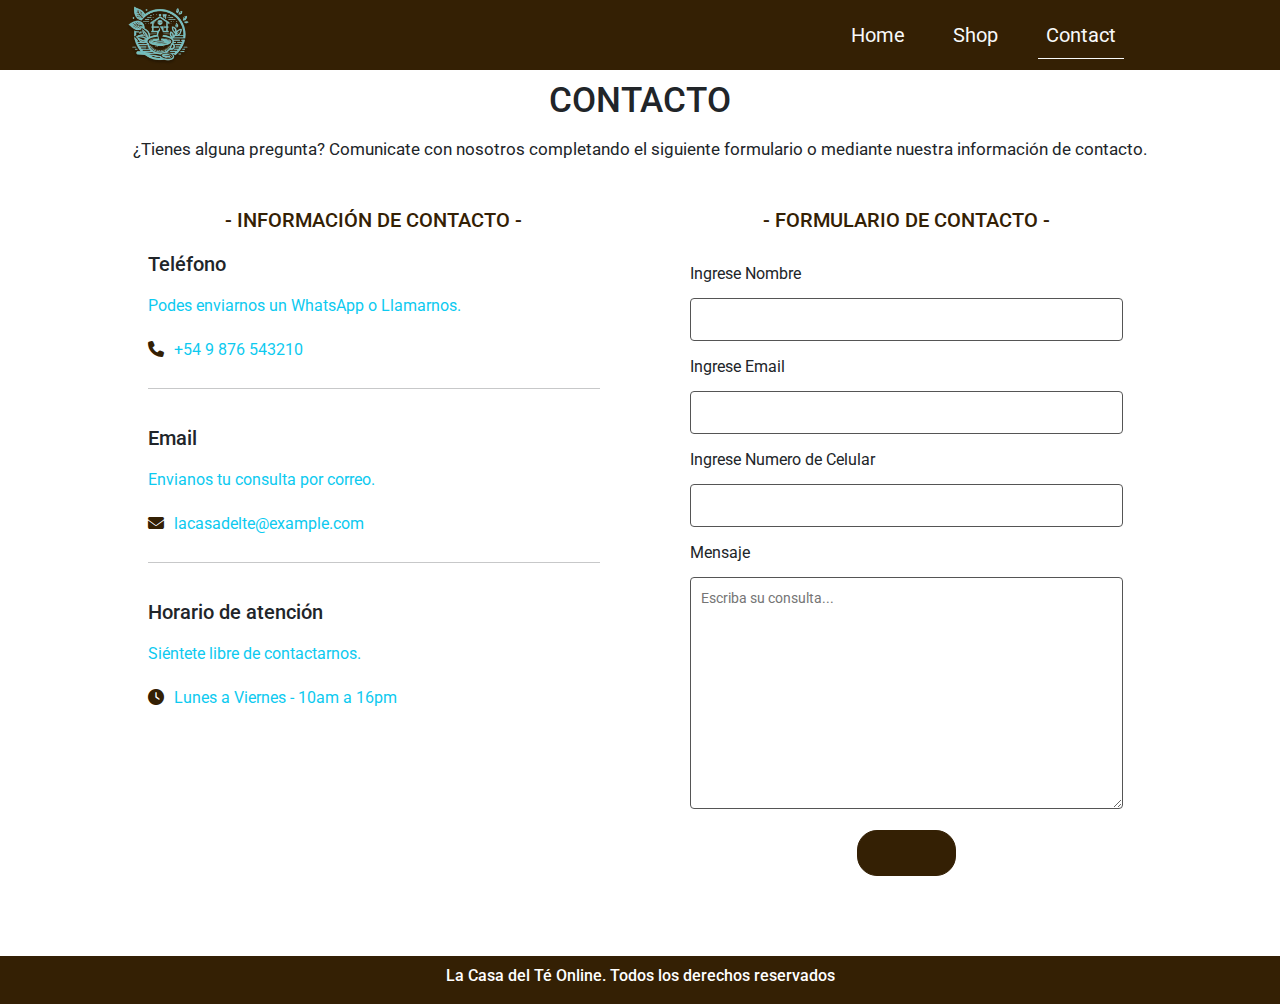
<file: Maqueta/contacto.html>
<!DOCTYPE html>
<html>
    <head>
        <meta charset="UTF-8" />
        <meta name="viewport" content="width=device-width, initial-scale=1.0" />
        <link rel="stylesheet" type="text/css" href="https://cdnjs.cloudflare.com/ajax/libs/font-awesome/6.5.2/css/all.min.css">
        <link rel="stylesheet" type="text/css" href="css/style.css">
        <link rel="stylesheet" href="/Maqueta/style.css">
        <link rel="preconnect" href="https://fonts.googleapis.com"/>
        <link rel="preconnect" href="https://fonts.googleapis.com" />
        <link rel="preconnect" href="https://fonts.gstatic.com" crossorigin />
        <link href="https://fonts.googleapis.com/css2?family=Roboto:ital,wght@0,100;0,300;0,400;0,500;0,700;0,900;1,100;1,300;1,400;1,500;1,700;1,900&display=swap" rel="stylesheet">    <link
        href="https://cdn.jsdelivr.net/npm/bootstrap@5.3.3/dist/css/bootstrap.min.css"
        rel="stylesheet"
        integrity="sha384-QWTKZyjpPEjISv5WaRU9OFeRpok6YctnYmDr5pNlyT2bRjXh0JMhjY6hW+ALEwIH"
        crossorigin="anonymous"
      />
        <title>Contacto - La Casa del Té</title>
    </head>
    <body>    
        <header>
            <div class="container-fluid d-flex justify-content-between">
            <div class="logo">
                <img src="./img/logo 12.png" alt="">
            </div>
            <nav class="navbar navbar-expand-sm">
                <div class="container-fluid">
                <button
                    class="navbar-toggler"
                    type="button"
                    data-bs-toggle="collapse"
                    data-bs-target="#navbarTogglerDemo03"
                    aria-controls="navbarTogglerDemo03"
                    aria-expanded="false"
                    aria-label="Toggle navigation"
                >
                    <span class="navbar-toggler-icon"></span>
                </button>
                <div class="collapse navbar-collapse" id="navbarTogglerDemo03">
                    <ul class="navbar-nav me-auto mb-2 mb-lg-0 ml-7">
                    <li class="nav-item">
                        <a class="nav-link text-light fs-5" href="./index.html" id="nav-link">Home</a>
                    </li>
                    <li class="nav-item">
                        <a class="nav-link text-light fs-5" href="./shop.html">Shop</a>
                    </li>
                    <li class="nav-item">
                        <a class="nav-link active text-light fs-5 border-bottom border-light" href="./contacto.html">Contact</a>
                    </li>
                    </ul>
                </div>
                </div>
            </nav>
            </div>
        </header>
        <section class="section-contact">
            <div class="container-contact">
                <h2 class="title-contact">CONTACTO</h2>
                <p class="text-contact">¿Tienes alguna pregunta? Comunicate con nosotros completando el siguiente formulario o mediante nuestra información de contacto.</p>
                <div class="content-contact">
                    <div class="contact-info">
                        <h3 class="title-info">- INFORMACIÓN DE CONTACTO -</h3>
                        <div class="card-info">
                            <div class="content-info">
                                <h4 class="title-card">Teléfono</h4>
                                <p class="text-info">Podes enviarnos un WhatsApp o Llamarnos.</p>
                                <p class="text-info"><i class="fa-solid fa-phone"></i>+54 9 876 543210</p>
                                <hr class="line-info">
                            </div>
                            <div class="content-info">
                                <h4 class="title-card">Email</h4>
                                <p class="text-info">Envianos tu consulta por correo.</p>
                                <p class="text-info"><i class="fa-solid fa-envelope"></i>lacasadelte@example.com</p>
                                <hr class="line-info">
                            </div>
                            <div class="content-info">
                                <h4 class="title-card">Horario de atención</h4>
                                <p class="text-info">Siéntete libre de contactarnos.</p>
                                <p class="text-info"><i class="fa-solid fa-clock"></i>Lunes a Viernes - 10am a 16pm</p>
                            </div>
                        </div>
                    </div>
                    <div class="contact-form">
                        <h3 class="title-form">- FORMULARIO DE CONTACTO -</h3>
                        <form class="container-form">
                            <div class="content-form">
                                <label class="form-label">Ingrese Nombre</label>
                                <input class="form-text" type="text" required>
                            </div>
                            <div class="content-form">
                                <label class="form-label">Ingrese Email</label>
                                <input class="form-text" type="email" required>
                            </div>
                            <div class="content-form">
                                <label class="form-label">Ingrese Numero de Celular</label>
                                <input class="form-text" type="tel" required>
                            </div>
                            <div class="content-form">
                                <label class="form-label">Mensaje</label>
                                <textarea class="form-text" name="comentario" cols="40" rows="10" placeholder="Escriba su consulta..."></textarea>
                            </div>
                            <button class="form-button" type="submit"><b>Enviar</b></button>
                        </form>
                    </div>
                </div>
            </div>
        </section>
        <footer>
            <h2>La Casa del Té Online. Todos los derechos reservados</h1>
        </footer>
        <script src="https://code.jquery.com/jquery-3.5.1.slim.min.js"></script>
        <script
          src="https://cdn.jsdelivr.net/npm/bootstrap@5.3.3/dist/js/bootstrap.bundle.min.js"
          integrity="sha384-YvpcrYf0tY3lHB60NNkmXc5s9fDVZLESaAA55NDzOxhy9GkcIdslK1eN7N6jIeHz"
          crossorigin="anonymous"
        ></script>
        <script src="https://stackpath.bootstrapcdn.com/bootstrap/4.5.2/js/bootstrap.min.js"></script>
    </body>
</html>
</file>
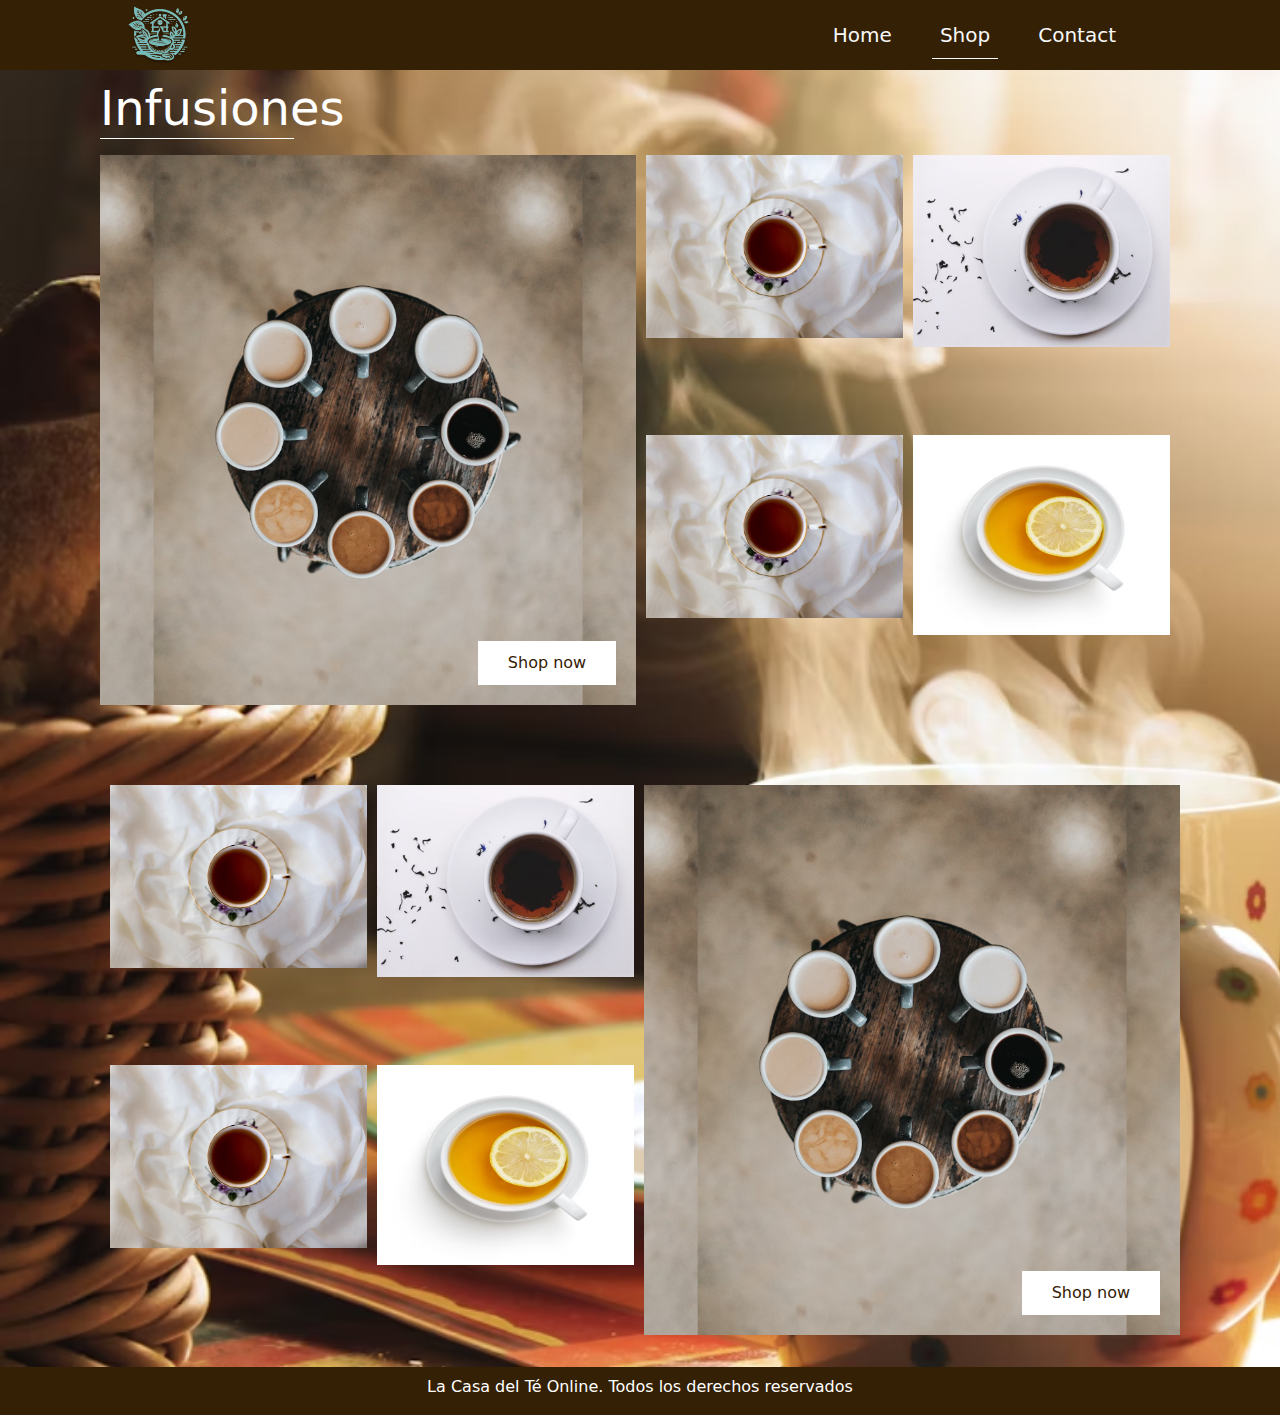
<file: Maqueta/shop.html>
<!DOCTYPE html>
<html lang="en">
  <head>
    <meta charset="UTF-8" />
    <meta name="viewport" content="width=device-width, initial-scale=1.0" />
    <title>TeaTime</title>
    <link rel="stylesheet" href="style.css" />
    <link rel="stylesheet" href="shop.css">
    <link rel="preconnect" href="https://fonts.googleapis.com" />
    <link rel="preconnect" href="https://fonts.gstatic.com" crossorigin />
    <link
      href="https://fonts.googleapis.com/css2?family=Roboto:ital,wght@0,100;0,300;0,400;0,500;0,700;0,900;1,100;1,300;1,400;1,500;1,700;1,900&display=swap"
      rel="stylesheet"
    />
    <link
      href="https://cdn.jsdelivr.net/npm/bootstrap@5.3.3/dist/css/bootstrap.min.css"
      rel="stylesheet"
      integrity="sha384-QWTKZyjpPEjISv5WaRU9OFeRpok6YctnYmDr5pNlyT2bRjXh0JMhjY6hW+ALEwIH"
      crossorigin="anonymous"
    />
  </head>
  <body>
    <header>
      <div class="container-fluid d-flex justify-content-between">
        <div class="logo">
          <img src="./img/logo 12.png" alt="">
        </div>
        <nav class="navbar navbar-expand-sm">
          <div class="container-fluid">
            <button
              class="navbar-toggler"
              type="button"
              data-bs-toggle="collapse"
              data-bs-target="#navbarTogglerDemo03"
              aria-controls="navbarTogglerDemo03"
              aria-expanded="false"
              aria-label="Toggle navigation"
            >
              <span class="navbar-toggler-icon"></span>
            </button>
            <div class="collapse navbar-collapse" id="navbarTogglerDemo03">
              <ul class="navbar-nav me-auto mb-2 mb-lg-0 ml-7">
                <li class="nav-item">
                  <a class="nav-link text-light fs-5" aria-current="pege" href="index.html">Home</a>
                </li>
                <li class="nav-item">
                  <a class="nav-link active text-light fs-5 border-bottom border-light" href="#"  id="nav-link">Shop</a>
                </li>
                <li class="nav-item">
                  <a class="nav-link text-light fs-5" href="/Maqueta/contacto.html">Contact</a>
                </li>
              </ul>
            </div>
          </div>
        </nav>
      </div>
    </header>

    <main>
      <h1 class="shop--title">Infusiones</h1>
      <div class="shop">
        <div class="container c1">
          <button>Shop now</button>
        </div>
        <div class="catalogo">
          <div class="item"><img src="./img/red-tea.avif" alt=""></div>
          <div class="item"><img src="./img/black-tea.avif" alt=""></div>
          <div class="item"><img src="./img/brown-tea.avif" alt=""></div>
          <div class="item"><img src="./img/lemon-tea.avif" alt=""></div>
        </div>
      </div>

      <div class="shop">
        <div class="catalogo">
          <div class="item"><img src="./img/red-tea.avif" alt=""></div>
          <div class="item"><img src="./img/black-tea.avif" alt=""></div>
          <div class="item"><img src="./img/brown-tea.avif" alt=""></div>
          <div class="item"><img src="./img/lemon-tea.avif" alt=""></div>
        </div>
        <div class="container c1">
          <button>Shop now</button>
        </div>
      </div>
    </main>

    <footer>
      <h2>La Casa del Té Online. Todos los derechos reservados</h1>
    </footer>
    <script src="https://code.jquery.com/jquery-3.5.1.slim.min.js"></script>
    <script
      src="https://cdn.jsdelivr.net/npm/bootstrap@5.3.3/dist/js/bootstrap.bundle.min.js"
      integrity="sha384-YvpcrYf0tY3lHB60NNkmXc5s9fDVZLESaAA55NDzOxhy9GkcIdslK1eN7N6jIeHz"
      crossorigin="anonymous"
    ></script>
    <script src="https://stackpath.bootstrapcdn.com/bootstrap/4.5.2/js/bootstrap.min.js"></script>
  </body>
</html>
</file>
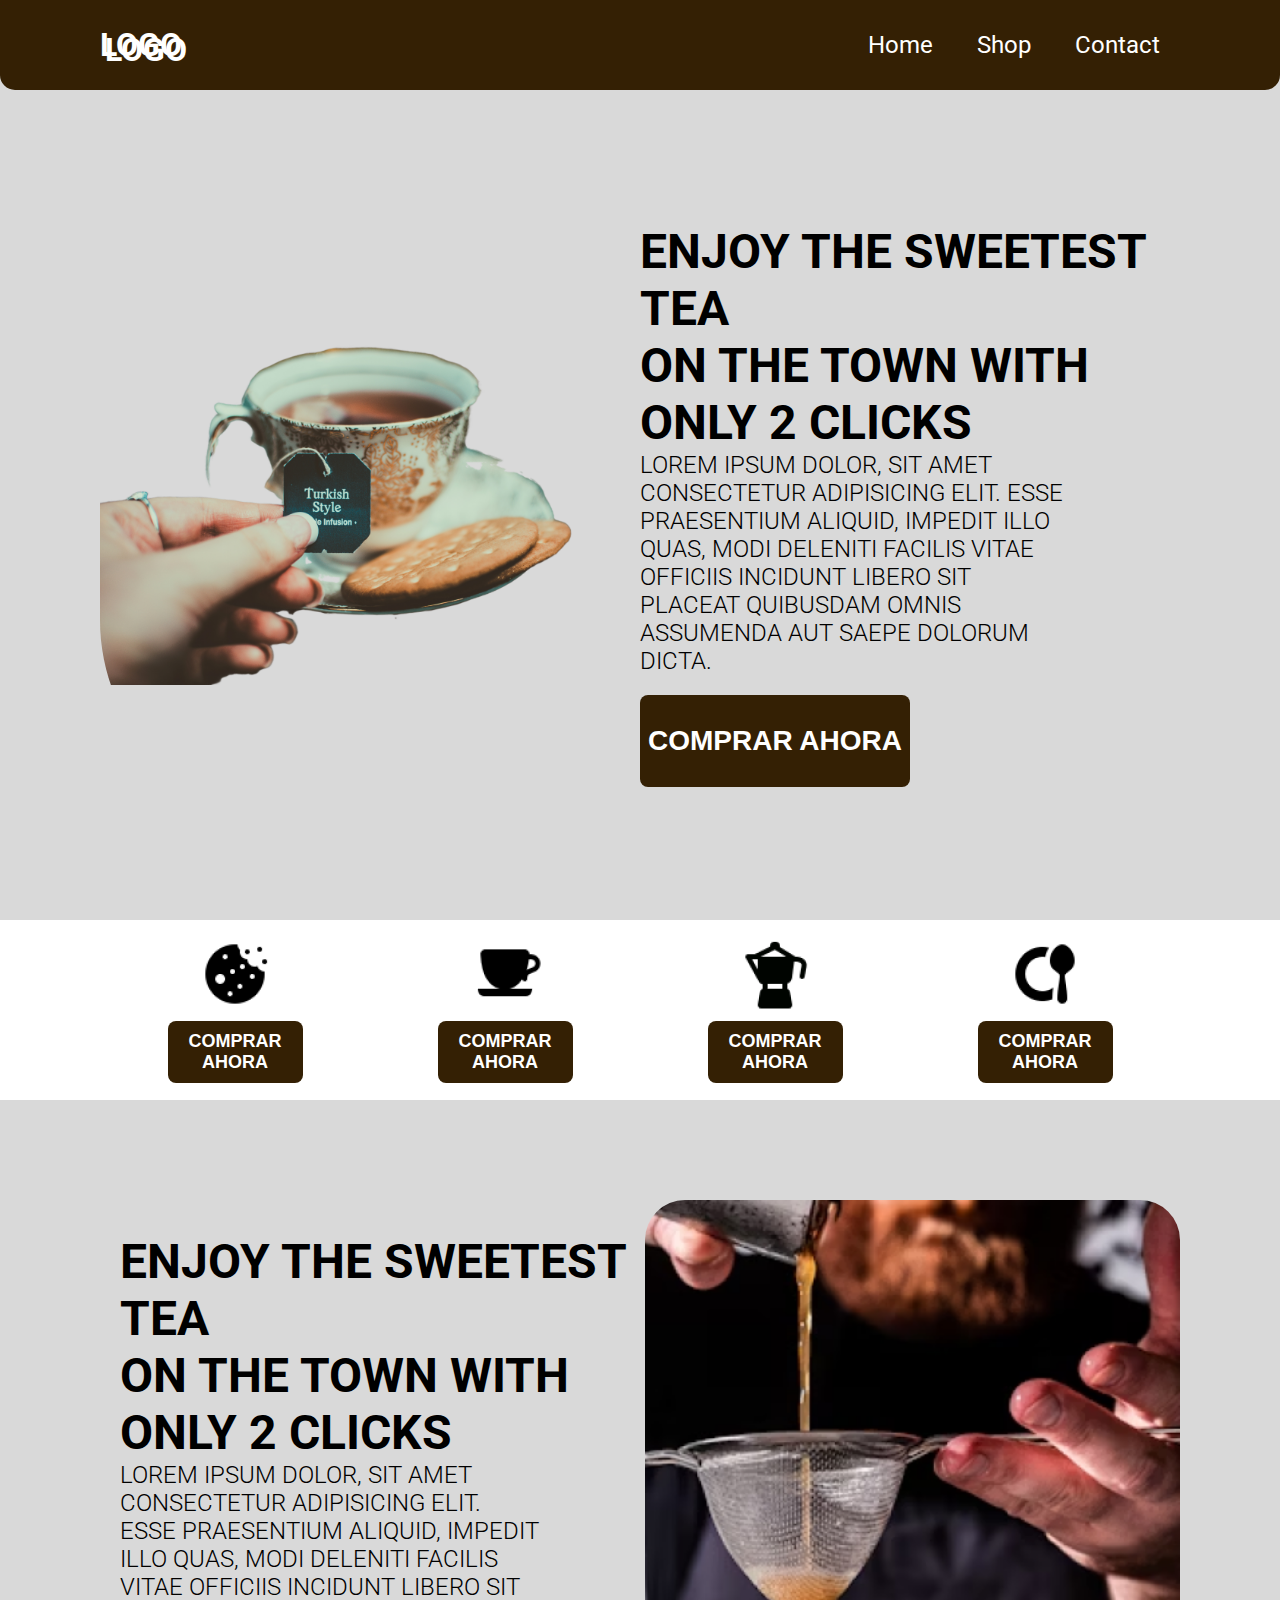
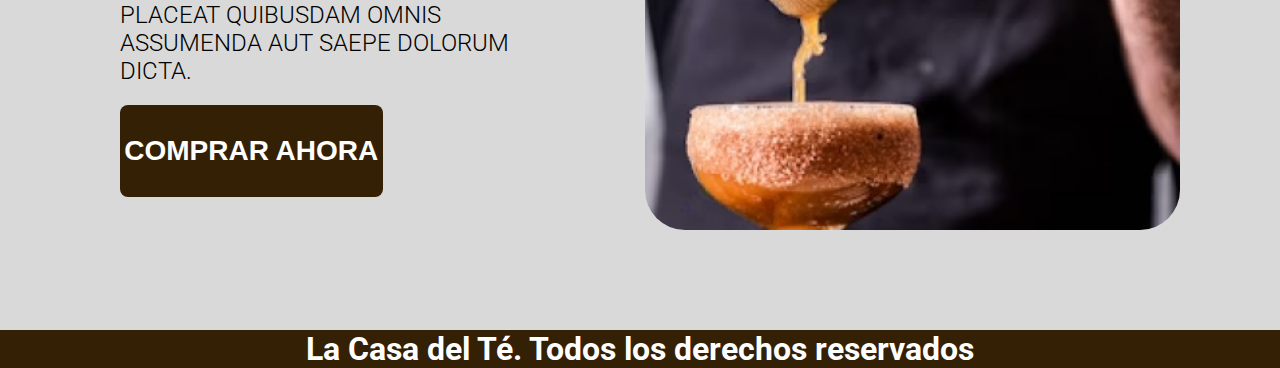
<file: version2/version2.html>
<!DOCTYPE html>
<html lang="en">
<head>
    <meta charset="UTF-8">
    <meta name="viewport" content="width=device-width, initial-scale=1.0">
    <title>TeaHour</title>
    <link rel="stylesheet" href="version2.css">
    <link rel="preconnect" href="https://fonts.googleapis.com">
    <link rel="preconnect" href="https://fonts.gstatic.com" crossorigin>
    <link href="https://fonts.googleapis.com/css2?family=Roboto:ital,wght@0,100;0,300;0,400;0,500;0,700;0,900;1,100;1,300;1,400;1,500;1,700;1,900&display=swap" rel="stylesheet">
</head>
<body>
    <header>
        <h1 class="header--title">LOGO</h1>
        <ul class="header--list">
            <li class="header--item"><a href="" class="header--link">Home</a></li>
            <li class="header--item"><a href="" class="header--link">Shop</a></li>
            <li class="header--item"><a href="" class="header--link">Contact</a></li>
        </ul>
    </header>
    <main>
        <div class="hero--left"></div>
        <div class="hero--right">
            <h1 class="main--title">ENJOY THE SWEETEST TEA <br>ON THE TOWN WITH <br>ONLY 2 CLICKS</h1>
            <p class="main--description">Lorem ipsum dolor, sit amet consectetur adipisicing elit. Esse praesentium aliquid, impedit illo quas, modi deleniti facilis vitae officiis incidunt libero sit placeat quibusdam omnis assumenda aut saepe dolorum dicta.</p>
            <button class="main--button">COMPRAR AHORA</button>
        </div>
    </main> 
    <section>
        <div class="item">
            <img src="./Cookie.png" alt="" class="item--img">
            <button class="item--button">COMPRAR AHORA</button>
        </div>
        <div class="item">
            <img src="./Teacup Set.png" alt="" class="item--img">
            <button class="item--button">COMPRAR AHORA</button>
        </div>
        <div class="item">
            <img src="./Moka Pot.png" alt="" class="item--img">
            <button class="item--button">COMPRAR AHORA</button>
        </div>
        <div class="item">
            <img src="./Tableware.png" alt="" class="item--img">
            <button class="item--button">COMPRAR AHORA</button>
        </div>
    </section>
    <main>
        <div class="hero--left2">
            <h1 class="main--title">ENJOY THE SWEETEST TEA <br>ON THE TOWN WITH <br>ONLY 2 CLICKS</h1>
            <p class="main--description">Lorem ipsum dolor, sit amet consectetur adipisicing elit. Esse praesentium aliquid, impedit illo quas, modi deleniti facilis vitae officiis incidunt libero sit placeat quibusdam omnis assumenda aut saepe dolorum dicta.</p>
            <button class="main--button">COMPRAR AHORA</button>
        </div>
        <div class="hero--right2"></div>
    </main>
    <footer>
        <h1>La Casa del Té. Todos los derechos reservados</h1>
    </footer>
</body>
</html>
</file>
<file: style.css>
:root {
  --blanco: #fff;
  --negro: #342004;
  --body: #8ae8cfbe;
  font-family: "Roboto";
  font-size: 16px;
}

.active {
  border-bottom: 1px solid var(--blanco);
}

* {
  box-sizing: border-box;
  margin: 0;
  padding: 0;
}

body {
  height: 100%;
  width: 100%;
}

header,
button,
footer {
  background-color: var(--negro);
}

header, main, footer {
  padding: 0 100px;
}

header {
  min-width: 100%;
  position: fixed;
  z-index: 10;
}

header .navbar .container-fluid .navbar-toggler {
  background-color: var(--body);
  position: fixed;
  top: 1rem;
  right: 2rem;
}

header .container-fluid .logo img {
  width: 5rem;
  margin-left: 10%;
}

header .navbar .container-fluid .collapse ul li {
  margin-right: 2rem;
}

.nav-link {
  color: #fff;
}

header .navbar .container-fluid .collapse ul li a:hover, .nav--link {
  background: var(--body);
  color: #342004;
  border-radius: .5rem;
}

header .navbar .container-fluid .collapse ul li a {
  transform: translate(0.5rem);
}

main {
  background: url("./bg-prueba.png");
  background-repeat: no-repeat;
  background-size: cover;
  background-clip: border-box;
  padding-bottom: 2rem;
  min-width: auto;
}

.arrow {
  width: 2.5rem;
  height: 2.5rem;
  border-radius: 2rem;
  border: none;
  background: #342004a4;
  position: fixed;
  bottom: 4rem;
  right: 2rem;
  display: flex;
  justify-content: center;
  align-items: center;
}

.arrow .go-top-link {  
  font-size: 30px;
  color: #007bff;
  text-decoration: none;
}

.hero {
  padding-top: 10rem;
  display: grid;
  grid-template-columns: 1fr 1fr;
  width: 100%;
  height: 100vh;
  justify-content: center;
  align-items: center;
  gap: 20px;
}

.hero--content {
  color: #fff;
}

.hero--title, .hero--subtitle {
  font-size: 4rem;
  font-weight: bolder;
  letter-spacing: -5px;
  word-spacing: 5px;
}

.hero--title {  
  display: inline-block;
  margin: 0 0.5rem;

  animation: animate__flip; /* referring directly to the animation's @keyframe declaration */
  animation-duration: 5s; /* don't forget to set a duration! */
}

.hero--subtitle {
  font-size: 4rem;
}

.hero--text {
  font-size: .9rem;
  font-weight: bold;
  max-width: 100%;
  padding-left: 5px;
}

.alter {
  text-align: right;
}

.hero--description {
  font-size: 1.2rem;
  font-weight: bold;
  padding-left: 5px;
}

.hero--button {
  display: inline-block;
  padding: 20px;
  font-size: 1.5rem;
  font-weight: bolder;
  background-color: #342004;
  color: var(--blanco);
  border: none;
  text-decoration: none;
  text-align: center;
}

.hero--button:hover {
  transform: scale(1.05);
  background-color: var(--blanco);
  color: #342004;
  transition: .3s ease-in;
}

.hero--image {
  width: 100%;
  box-shadow: 1px 1px 10px black;
}


.section--items {
  background-color: rgba(255, 255, 255, 0.185);
  display: grid;
  width: 100%;
  justify-content: center;
  align-items: center;
  grid-template-columns: repeat(4, 1fr);
  padding: 0.5rem;
  margin-top: 5rem;
  border-radius: 0.5rem;
}

.item {
  display: flex;
  flex-direction: column;
  align-items: center;
  width: 100%;
}

.item--button {
  display: inline-block;
  text-decoration: none;
  text-align: center;
  width: 50%;
  padding: 0.5rem 0.5rem;
  font-size: 1rem;
  color: white;
  background-color: var(--negro);
  border: none;
  border-radius: 0.5rem;
}

.item--button:hover {
  background-color: var(--body);
  color: var(--negro);
}

.item h3 {
  font-size: 1.5rem;
}

.item--img {
  width: 60px;
  height: 60px;  
}

.footer-copy{
  color: white;
  display: flex;
  justify-content: center;
  align-items: center;
  min-width: auto;
}
.footer-copy p{
  margin-bottom: 0;
  padding: 5px 0;
}

/* Media query para pantallas móviles */
@media screen and (max-width: 576px) {
  header, main, footer {
    padding: 0 0;
  }
  
  .hero, .hero--content {
    display: flex;
    flex-direction: column;
    justify-content: center;
    align-items: center;
  }

  .hero--description, .hero--text, .hero--subtitle {
    width: 80%;
  }

  .hero--content {
    justify-content: center;
    align-items: center;
  }
  
  hr {
    margin: 0;
  }

  .alter {
    text-align: left;
  }

  .hero--title {
    text-align: center;
  }

  .hero--button {
    width: 80%;
  }

  .hero--pic {
    width: 80%;
  }

  .logo img {
    width: 40%;
  }

  .section--items {
    display: flex;
    flex-direction: column;
  }

  footer {
    text-align: center;
  }
}

/* Media Screen tablets */

@media screen and (max-width: 992px) {
  header, main, footer {
    width: 100%;
    padding: 0 50px;
  }

  main {
    padding-bottom: 2rem;
  }

  .arrow {
    width: 2.5rem;
    height: 2.5rem;
    border-radius: 2rem;
    border: none;
    background: #342004a4;
    position: fixed;
    bottom: 3rem;
    right: 0.5rem;
    display: flex;
    justify-content: center;
    align-items: center;
  }

  .hero {
    padding-top: 5rem;
  }

  .hero--title, .hero--subtitle {
    font-size: 3rem;
  }
  
  .hero--subtitle {
    font-size: 2.5rem;
  }
  
  .hero--text {
    font-size: 0.7rem;
  }
  
  .hero--description {
    font-size: .9rem;
  }
  
  .hero--button {
    font-size: 1rem;
  }
  
  
  hr {
    margin: 0;
  }

  .item--button {
    font-size: 0.6rem;
  }

  .item--img {
    width: 52px;
    height: 52px;
    margin-bottom: 10px;
  }

  footer {
    top: 0;
  }
}
</file>
<file: bootstrap-practica/style.css>
.nav-link {
    color: #fff;
}
</file>
<file: Maqueta/style.css>
:root {
  --blanco: #fff;
  --negro: #342004;
  --body: #8ae8cfbe;
  font-family: "Roboto";
  font-size: 16px;
}

.active {
  border-bottom: 1px solid white;
}

* {
  box-sizing: border-box;
  margin: 0;
  padding: 0;
}

body {
  height: 100vh;
}

header,
button,
footer {
  background-color: var(--negro);
}

header, main, footer {
  padding: 0 100px;
}

header {
  min-width: 100%;
  position: fixed;
}

header .navbar .container-fluid .navbar-toggler {
  background-color: var(--body);
  position: fixed;
  top: 1rem;
  right: 2rem;
}

header .container-fluid .logo img {
  width: 5rem;
  margin-left: 10%;
}

header .navbar .container-fluid .collapse ul li {
  margin-right: 2rem;
}

main {
  background: url("./img/hero--banner.avif");
  background-repeat: no-repeat;
  background-size: cover;
  background-clip: border-box;
  padding-bottom: 2rem;
}


.hero {
  padding-top: 10rem;
  display: grid;
  grid-template-columns: 1fr 1fr;
  width: 100%;
  justify-content: center;
  align-items: center;
  gap: 20px;
}

.hero--content {
  color: #fff;
}

.hero--title, .hero--subtitle {
  font-size: 5rem;
  font-weight: bolder;
  letter-spacing: -5px;
  word-spacing: 5px;
}

.hero--subtitle {
  font-size: 3rem;
}

.hero--text {
  font-size: 0.9rem;
  font-weight: bold;
  max-width: 100%;
  padding-left: 5px;
}

.alter {
  text-align: right;
}

.hero--description {
  font-size: 1.4rem;
  font-weight: bold;
  padding-left: 5px;
}

.hero--button {
  padding: 20px;
  font-size: 1.5rem;
  font-weight: bolder;
  background-color: #8ae8cf;
  color: #342004;
  border: none;
}

.hero--image {
  width: 100%;
  box-shadow: 1px 1px 10px black;
}


.section--items {
  background-color: var(--blanco);
  display: grid;
  width: 100%;
  justify-content: center;
  align-items: center;
  grid-template-columns: repeat(4, 1fr);
  padding: 20px 0;
  margin-top: 5rem;
}

.item {
  display: flex;
  flex-direction: column;
  align-items: center;
  width: 100%;
}

.item--button {
  width: 50%;
  padding: 10px 0px;
  font-size: 18px;
  color: white;
  border: none;
  border-radius: 10px;
}

.item--button:hover {
  background-color: #d9d9d9;
}

.item--img {
  width: 74px;
  height: 74px;
  margin-bottom: 10px;
}

footer {
  position: sticky;
  top: 100%;
  left: 0;
  right: 0;
  min-width: 100vw;
  height: 3rem;
  display: flex;
  justify-content: center;
  align-items: center;
}

footer h2 {
  color: var(--blanco);
  font-size: 1rem;
}

/* Media query para pantallas móviles */
@media screen and (max-width: 576px) {
  header, main, footer {
    padding: 0 0;
  }
  
  .hero, .hero--content {
    display: flex;
    flex-direction: column;
    justify-content: center;
    align-items: center;
  }

  .hero--description, .hero--text, .hero--subtitle {
    width: 80%;
  }

  .hero--content {
    justify-content: center;
    align-items: center;
  }

  .hero--button {
    width: 80%;
  }

  .hero--pic {
    width: 80%;
  }

  .logo img {
    width: 40%;
  }

  .section--items {
    display: flex;
    flex-direction: column;
  }

  footer {
    text-align: center;
  }
}

/* Media Screen tablets */

@media screen and (max-width: 992px) {
  header, main, footer {
    width: 100%;
    padding: 0 50px;
  }

  main {
    padding-bottom: 2rem;
  }
  
  .hero {
    padding-top: 4rem;
  }

  .hero--title, .hero--subtitle {
    font-size: 3rem;
  }
  
  .hero--subtitle {
    font-size: 2.5rem;
  }
  
  .hero--text {
    font-size: 0.7rem;
  }
  
  .hero--description {
    font-size: .9rem;
  }
  
  .hero--button {
    font-size: 1rem;
  }


  .item--button {
    font-size: 0.6rem;
  }

  .item--img {
    width: 52px;
    height: 52px;
    margin-bottom: 10px;
  }

  footer {
    top: 0;
  }
}
</file>
<file: css/form.css>
*{
    margin: 0;
    padding: 0;
    box-sizing: border-box;
}
body{
    background-color: #d9d9d9;
}
.header-tea{
    z-index: 10;
}
.section-contact{
    min-height: 100vh;
    padding: 5rem 0 50px 0;;
    text-align: center;
}
.container-contact{
    max-width: 1025px;
    margin: auto;
    background-color: black;
    background-color: rgba(0,0,0,.6);
    border-radius: 10px;
    color: white;
}
.title-contact{
    font-size: 35px;
    color: white;
}
.text-contact{
    font-size: 17px;
    margin: 15px 0 25px 0;
    color: white;
}
.content-contact{
    display: grid;
    grid-template-columns: repeat(2, 1fr);
    gap: 40px;
}
.contact-info{
    text-align: left;
    padding: 20px;
}
.title-info{
    font-size: 20px;
    text-align: center;
    margin-bottom: 20px;
    color: white;
}
.card-info{
    display: grid;
    grid-template-rows: repeat(2, 1fr);
    gap: 20px;
}
.line-info{
    height: 2px;
    margin-top: 26px;
    z-index: 1;
}
.title-card{
    font-size: 20px;
}
.text-info-contact{
    margin-bottom: 10px;
    padding: 10px 0 0 0;
}
.text-info-contact i{
    color: #8ae8cf;
    margin-right: 10px;
}
.contact-form{
    padding: 20px;
}
.title-form{
    font-size: 20px;
    text-align: center;
    margin-bottom: 20px;
    color: white;
}
.container-form{
    padding: 10px;
}
.form-label{
    display: flex;
}
.form-text{
    width: 100%;
    padding: 10px;
    margin: 10px 0 14px 0;
    justify-content: center;
    border-radius: 4px;
    border: 1px solid #555;
}
.form-text:focus{
    background-color: #fff7e9;
}
.form-button{
    padding: 10px 26px;
    border-radius: 20px;
    border: 1px solid #342004;
    color: white;
    cursor: pointer;
    transition: 0.3s ease;
}
.form-button:hover{
    background-color: white;
    color: #342004;
}
/*-----------------------------------*/
.footer-copy{
    color: white;
    display: flex;
    justify-content: center;
    align-items: center;
    min-width: auto;
}
.footer-copy p{
    margin-bottom: 0;
}

@media screen and (max-width: 768px){
    .container-contact{
        padding: 20px;
    }
    .content-contact{
        grid-template-columns: 1fr;
    }
}
</file>
<file: login/login.css>
*{
    margin: 0;
    padding: 0;
    box-sizing: border-box;
}
.main-box{
    display: flex;
    justify-content: center;
    align-items: center;
    width: 100%;
    height: 100vh;
    padding: 5rem 0 40px 0;
}
.box{
    position: relative;
    border: 2px solid #fff;
    border-radius: 8px;
    width: 400px;
    height: 440px;
    display: flex;
    justify-content: center;
    align-items: center;
    overflow: hidden;
    backdrop-filter: blur(8px);
    transition: height .3s ease;
}
.box.active{
    height: 520px;
}
.box.active .container-login{
    transition: none;
    transform: translateX(-400px);
}
.box .container-login{
    width: 100%;
    padding: 40px;
    transition: transform .18s ease;
    transform: translateX(0)
}
.box .container-register{
    position: absolute;
    transition: none;
    transform: translateX(400px);
    width: 100%;
    padding: 24px;
}
.box.active .container-register{
    transition: transform .18s ease;
    transform: translateX(0)
}
.title-box{
    color: #fff;
    font-size: 30px;
    text-align: center;
    padding: 10px 0 14px 0;
}
.content-box{
    position: relative;
    width: 100%;
    height: 50px;
    margin: 30px 0;
}
.label-box{
    position: absolute;
    bottom: 90%;
    left: 5px;
    color: #fff;
    font-size: 18px;
    padding: 16px 0 10px 0;
}
.input-box{
    width: 100%;
    height: 85%;
    background: transparent;
    border: 2px solid #fff;
    border-radius: 20px;
    outline: none;
    color: #fff;
    padding: 14px;
    font-weight: 600;
}

.terms-box{
    font-size: 14px;
    color: #fff;
    margin: -15px 0 15px;
    display: flex;
}
.input-check{
    accent-color: #8ae8cfbe;
    margin-right: 8px;
}
.text-error{
    padding-top: 12px;
    color: #ff0000;
    font-size: 14px;
    font-weight: 500;
}
.button-box{
    width: 100%;
    height: 45px;
    border: 2px solid #342004;
    border-radius: 8px;
    background-color: #342004;
    color: #fff;
    font-size: 16px;
    font-weight: 500;
    cursor: pointer;
    transition: 0.3s ease;
}
.button-box:hover{
    border: 2px solid #563609;
    background-color: #563609;
    color: #fff;
}
.register-login{
    font-size: 14px;
    color: #fff;
    text-align: center;
    margin: 16px 0 10px;
}
.login-link{
    color: #8ae8cfbe;
    font-weight: 500;
    text-decoration: none;
}
.login-link:hover{
    text-decoration: underline;
}
.register-link{
    color: #8ae8cfbe;
    font-weight: 500;
    text-decoration: none;
}
.register-link:hover{
    text-decoration: underline;
}

@media (max-width: 360px){
    .box{
        width: 100%;
        height: 100vh;
        border: none;
        border-radius: 0;
    }
}
</file>
<file: shop.css>
header {
    z-index: 10;
}

.shop--title {
  padding-top: 5rem;
  margin-bottom: -4rem;
  font-size: 3rem;
  color: var(--blanco);
  border-bottom: 1px solid white;
  width: 18%;
}

.shop {
    padding-top: 5rem;
    display: flex;
    align-items: center;
    justify-content: center;
    width: 100%;
    height: fit-content;
}

.catalogo {
  display: grid;
  grid-template-columns: repeat(4, 1fr);
  grid-template-rows: 1fr 1fr;
  gap: 10px;
  width: 100%;
  height: 100%;
  margin: 10px;
}

.item {
  background-color: var(--blanco);
  text-align: left;
  padding: 10px;
  padding-top: 0;
  border-radius: 0.5em;
}

.item:hover {
  transform: scale(1.05);
  transition: .5s ease;
}

.item img {
  width: 100%;
  max-height: 200px;
}

.item h3 {
  font-weight: bolder;
  font-size: 1.3rem;
}

.item h3, .item p {
  width: 100%;
}

.item .hero--button {
  width: 100%;
  padding: .2rem 0;
}

.bold {
  font-weight: bold;
}

/* fondos */
.c1 {
  background: url("/Maqueta/img/a.avif");
  background-position: center;
  background-size: 80%;
  background-repeat: none;
}

/* footer */
.footer-copy{
  color: white;
  display: flex;
  justify-content: center;
  align-items: center;
  min-width: auto;
}
.footer-copy p{
  margin-bottom: 0;
}

@media screen and (max-width: 992px) {
  .catalogo {
    display: flex;
    flex-direction: column;
    width: 75%;
  }

  .item {
    padding: 20px;
  }

  .item img {
    max-width: 250px;
  }

  .hero--button {
    width: 50%;
  }
}

@media screen and (max-width: 576px) {
  .catalogo {
    display: flex;
    flex-direction: column;
    width: 100%;
  }

  .item img {
    max-width: 100%;
  }

  .hero--button {
    width: 100%;
  }
}

/*<main>
      <div class="shop">
        <div class="container">
          <button>Shop now</button>
        </div>
        <div class="catalogo">
          <div class="item">1</div>
          <div class="item">2</div>
          <div class="item">3</div>
          <div class="item">4</div>
        </div>
      </div>
    </main>
</file>
<file: tabla.css>
.section-table {
    padding: 2rem 0;
}

.section-table .container {
    border-radius: 2rem;
    box-shadow: 0 0 10px rgba(0, 0, 0, 0.1);
    width: 100%;
    height: 80vh;
}

.section-table h2 {
    text-align: center;
    margin: 2rem 2rem;
    color: #dee2e6;
    font-weight: 700;
}

.table {
    width: 100%;   
    color: #212529;
}

.table th,
.table td {
    padding: 0.75rem;
    vertical-align: top;
    border-top: 1px solid #dee2e6;
}

.table thead th {
    vertical-align: bottom;
    border-bottom: 2px solid #dee2e6;
}

.table tbody + tbody {
    border-top: 2px solid #dee2e6;
}

.table-striped tbody tr:nth-of-type(odd) {
    background-color: rgba(0, 0, 0, 0.05);
}

.table-hover tbody tr:hover {
    color: #212529;
    background-color: rgba(0, 0, 0, 0.075);
}

.fa-edit {
    background-color: #42d6e9;
}

.fa-save {
    background-color: #0cf342;
}

.fa-trash-alt {
    background-color: red;
    margin-left: 1rem;
}
</file>
<file: Maqueta/css/style.css>
*{
    margin: 0;
    padding: 0;
    box-sizing: border-box;
    font-family: "Roboto";
}
body{
    background-color: #d9d9d9
}


.section-contact{
    min-height: 100vh;
    padding: 5rem 0 50px 0;;
    text-align: center;
}
.container-contact{
    max-width: 1025px;
    margin: auto;
}
.title-contact{
    font-size: 35px;
}
.text-contact{
    font-size: 17px;
    margin: 15px 0 25px 0;
}
.content-contact{
    display: grid;
    grid-template-columns: repeat(2, 1fr);
    gap: 40px;
}
.contact-info{
    text-align: left;
    padding: 20px;
}
.title-info{
    font-size: 20px;
    text-align: center;
    margin-bottom: 20px;
    color: #342004
}
.card-info{
    display: grid;
    grid-template-rows: repeat(2, 1fr);
    gap: 20px;
}
.line-info{
    height: 2px;
    margin-top: 26px;
}
.title-card{
    font-size: 20px;
}
.text-info{
    margin-bottom: 10px;
    padding: 10px 0 0 0;
}
.text-info i{
    color: #342004;
    margin-right: 10px;
}
.contact-form{
    padding: 20px;
}
.title-form{
    font-size: 20px;
    text-align: center;
    margin-bottom: 20px;
    color: #342004
}
.container-form{
    padding: 10px;
}
.form-label{
    display: flex;
}
.form-text{
    width: 100%;
    padding: 10px;
    margin: 10px 0 14px 0;
    justify-content: center;
    border-radius: 4px;
    border: 1px solid #555;
}
.form-text:focus{
    background-color: #fff7e9;
}
.form-button{
    padding: 10px 26px;
    border: 1px solid #342004;
    border-radius: 20px;
    color: #342004;
    cursor: pointer;
    transition: 0.3s ease;
}
.form-button:hover{
    background-color: #342004;
    color: white;
}
/*-----------------------------------*/
.footer-container{
    background-color: #342004;
}
.footer-content{
    display: flex;
    justify-content: center;
}
.footer-list{
    display: flex;
    text-align: center;
}
.footer-item{
    list-style: none;
    padding: 20px;
}
.footer-link{
    text-decoration: none;
    color: white;
    font-size: 20px;
}
.footer-link:hover{
    color: black;
}
.footer-copy{
    background-color: black;
    text-align: center;
    padding: 4px;
    color: white;
}

@media screen and (max-width: 768px){
    .container-contact{
        padding: 20px;
    }
    .content-contact{
        grid-template-columns: 1fr;
    }
}
</file>
<file: Maqueta/shop.css>
header {
    z-index: 10;
}

.shop--title {
  padding-top: 5rem;
  margin-bottom: -4rem;
  font-size: 3rem;
  color: var(--blanco);
  border-bottom: 1px solid white;
  width: 18%;
}

.shop {
    padding-top: 5rem;
    display: flex;
    align-items: center;
    justify-content: center;
    width: 100%;
    height: 70vh;
}

.container, .catalogo {
    width: 100%;
    height: 100%;
    position: relative;
    margin: 10px;
}

.container button {
    position: absolute;
    bottom: 0;
    right: 0;
    padding: 10px 30px;
    margin: 20px;
    background-color: var(--blanco);
    color: var(--negro);
    border: none;

}

.catalogo {
    display: grid;
    grid-template-columns: 1fr 1fr;
    grid-template-rows: 1fr 1fr;
    gap: 10px;
    max-height: 800px;
}

.item img {
  width: 100%;
  max-height: 200px;
}

/* fondos */
.c1 {
  background: url("/Maqueta/img/a.avif");
  background-position: center;
  background-size: 80%;
  background-repeat: none;
}

@media screen and (max-width: 992px) {
  .catalogo {
    display: flex;
    flex-direction: column;
  }
}


/*<main>
      <div class="shop">
        <div class="container">
          <button>Shop now</button>
        </div>
        <div class="catalogo">
          <div class="item">1</div>
          <div class="item">2</div>
          <div class="item">3</div>
          <div class="item">4</div>
        </div>
      </div>
    </main>
</file>
<file: version2/version2.css>
:root {
    --blanco: #fff;
    --negro: #242424;
    font-family: "Roboto";
    font-size: 16px;
}

*, *::after, *::before {
    box-sizing: border-box;
    margin: 0;
    padding: 0;
}

body {
    background-color: #d9d9d9;
}

header, button, footer {
    background-color: #342004;
}

header, main, section, footer {
    padding-left: 100px;
    padding-right: 100px;
}

header {
    width: 100%;
    height: 10vh;
    display: flex;
    align-items: center;
    justify-content: space-between;
    border-bottom-left-radius: 15px;
    border-bottom-right-radius: 15px;
}

.header--title {
    display: inline-block;
    color: var(--blanco);
    font-size: 2rem;
    text-shadow: 5px 5px 0 white;
}


.header--item {
    display: inline-block;
}

.header--link {
    text-decoration: none;
    color: var(--blanco);
    padding: 10px 20px;
    font-size: 1.5rem;
}

main {
    display: flex;
    height: 70vh;
    margin: 100px 0;
    border-radius: 80px;
}

main div {
    width: 100%;
}

.hero--left {
    background: url("./Drinks.png");
    background-position: right;
    background-repeat: no-repeat;
    background-size: contain;
    border-radius: 200px;
}

.hero--right {
    display: flex;
    flex-direction: column;
    justify-content: center;
}

.main--title {
    font-size: 48px;
}

.main--description {
    width: 80%;
    font-size: 24px;
    font-weight: 300;
    text-transform: uppercase;
    margin-bottom: 20px;
}


.item--button, .main--button {
    display: inline-block;
    color: #fff;
    font-weight: bolder;
    border: none;
    border-radius: 8px;
}

.main--button {
    width: 50%;
    padding: 30px 0px;
    font-size: 28px;
}


section {
    width: 100%;
    height: 20vh;
    background-color: white;
    display: flex;
    justify-content: center;
    align-items: center;
}

.item {
    display: flex;
    flex-direction: column;
    align-items: center;
    width: 100%;
}

.item--button {
    width: 50%;
    padding: 10px 0px;
    font-size: 18px;
}

.item--img {
    width: 74px;
    height: 74px;
    margin-bottom: 10px;
}

.hero--right2 {
    background: url("./Rectangle\ 38.png");
    background-position: right;
    background-repeat: no-repeat;
    background-size: cover;
    border-radius: 40px;
}

.hero--left2 {
    padding-left: 20px;
    display: flex;
    flex-direction: column;
    justify-content: center;
}

footer {
    display: flex;
    justify-content: center;
    margin-top: 100px;
    color: var(--blanco);
}
</file>
